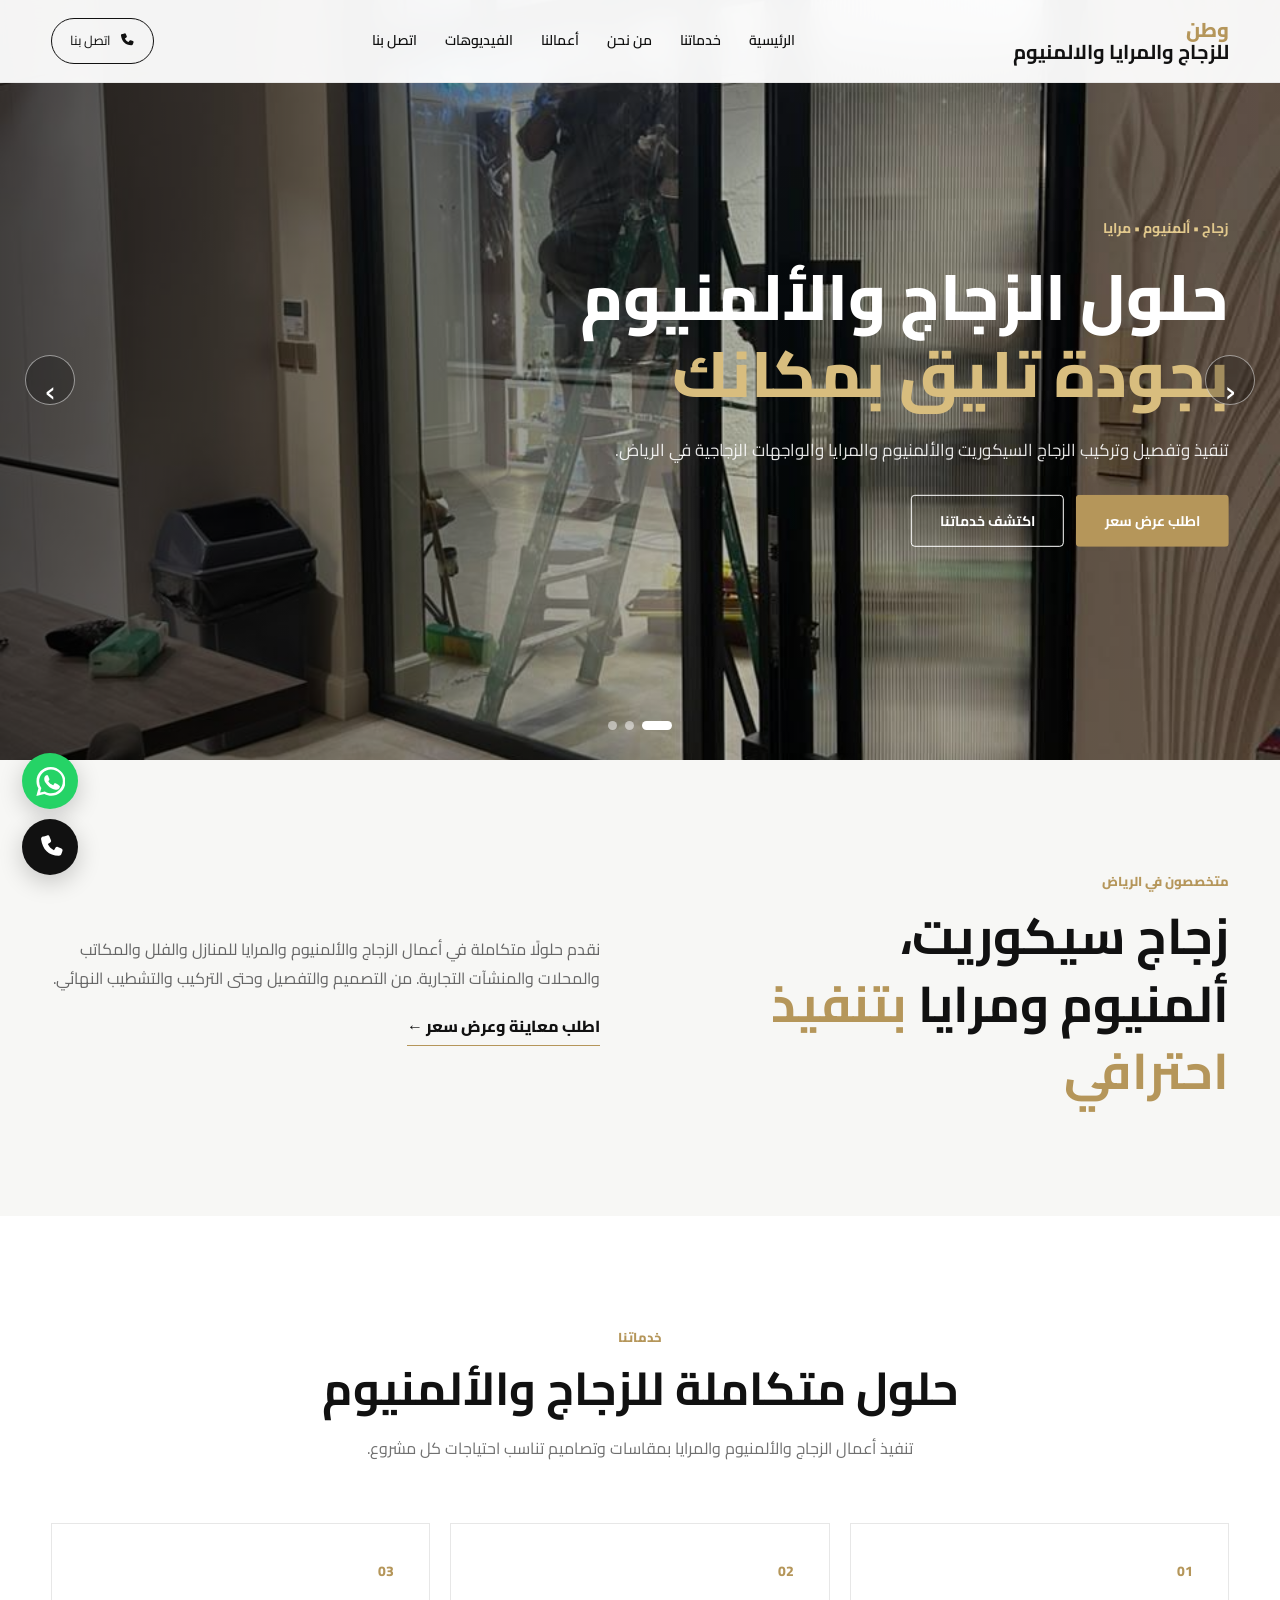
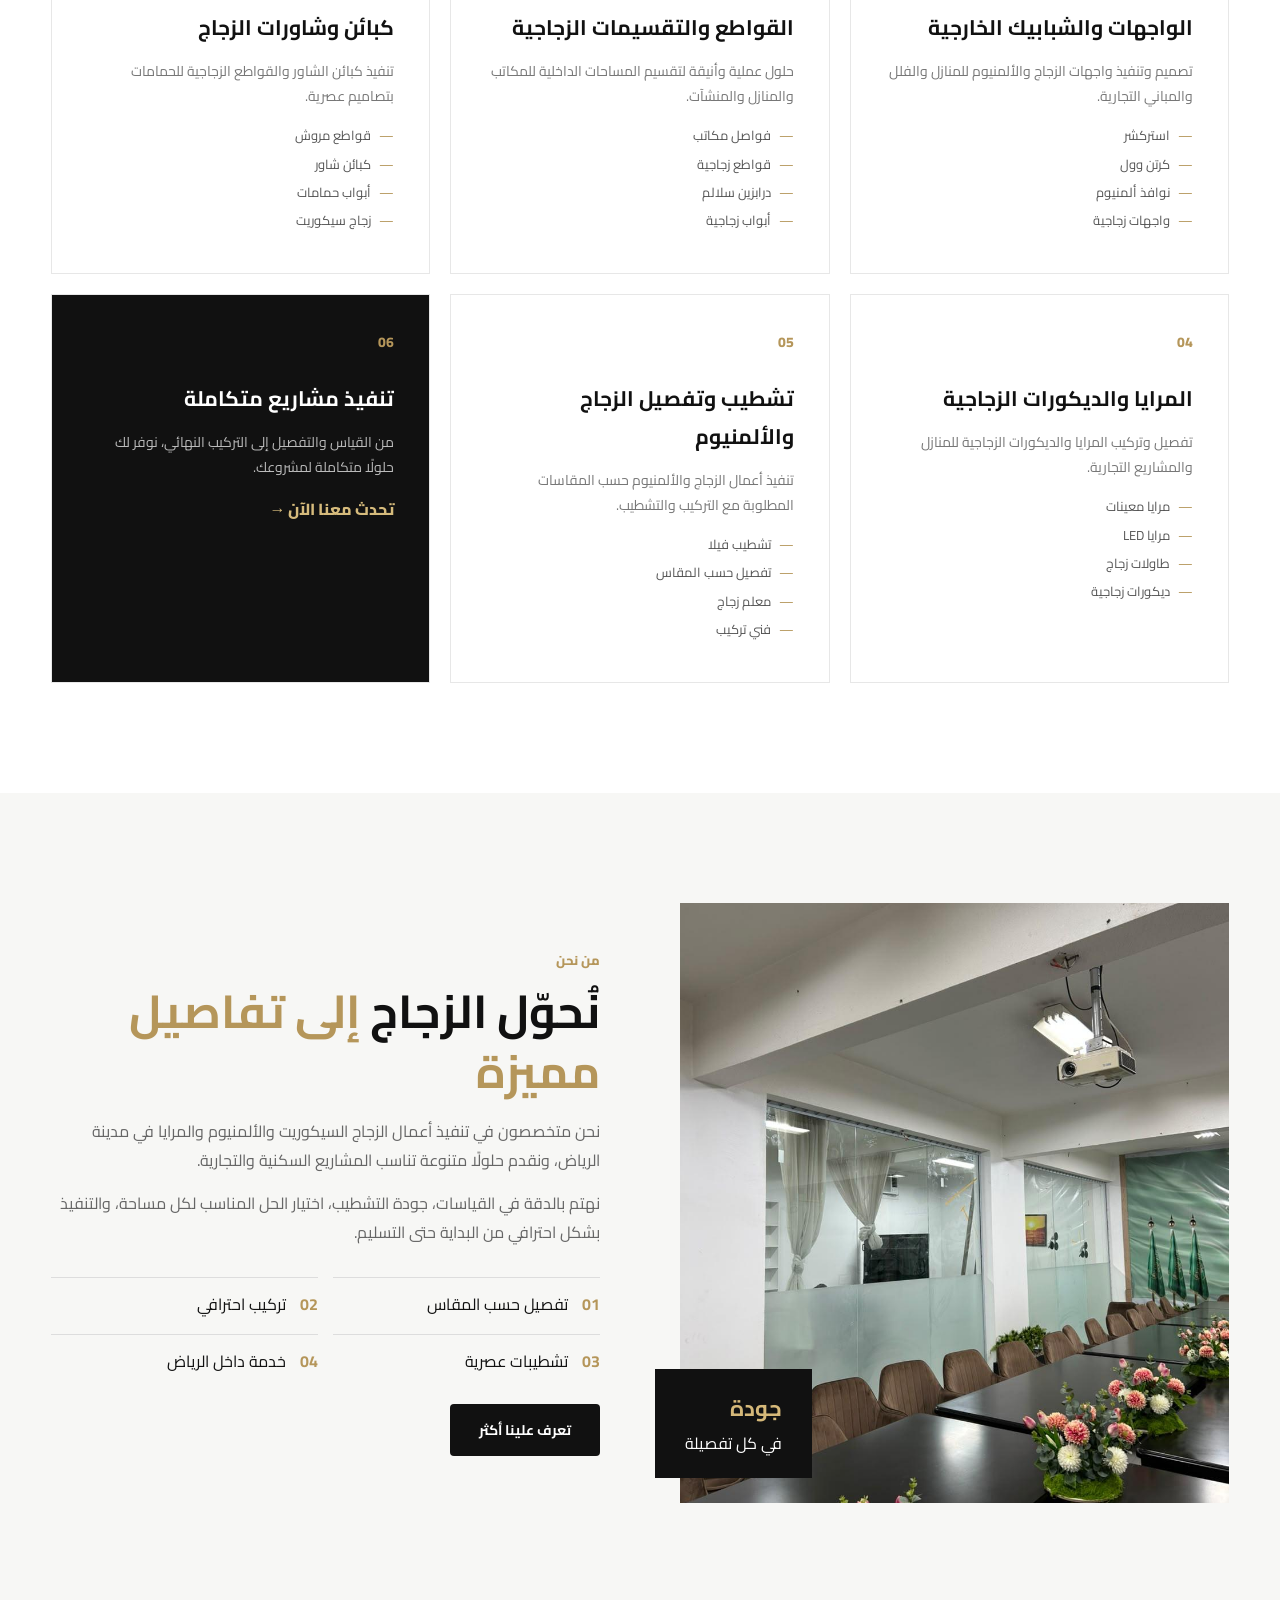
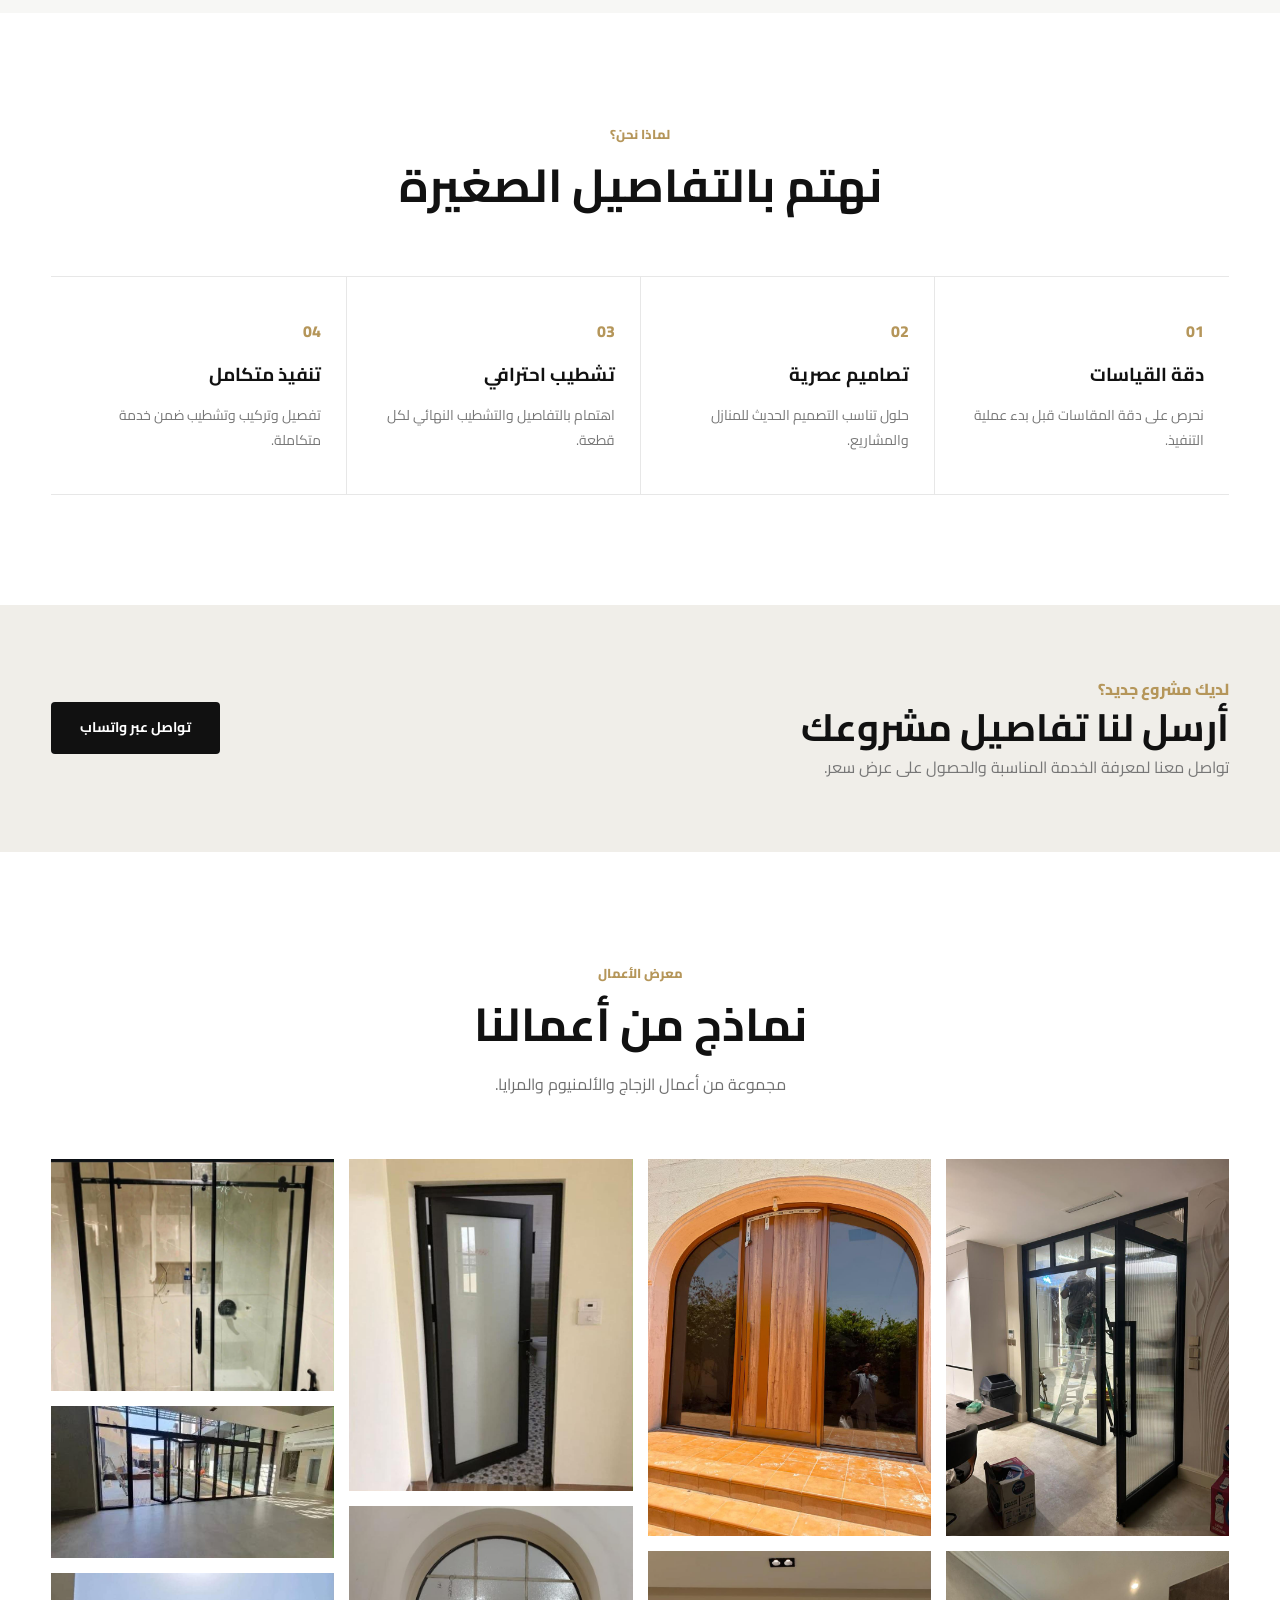
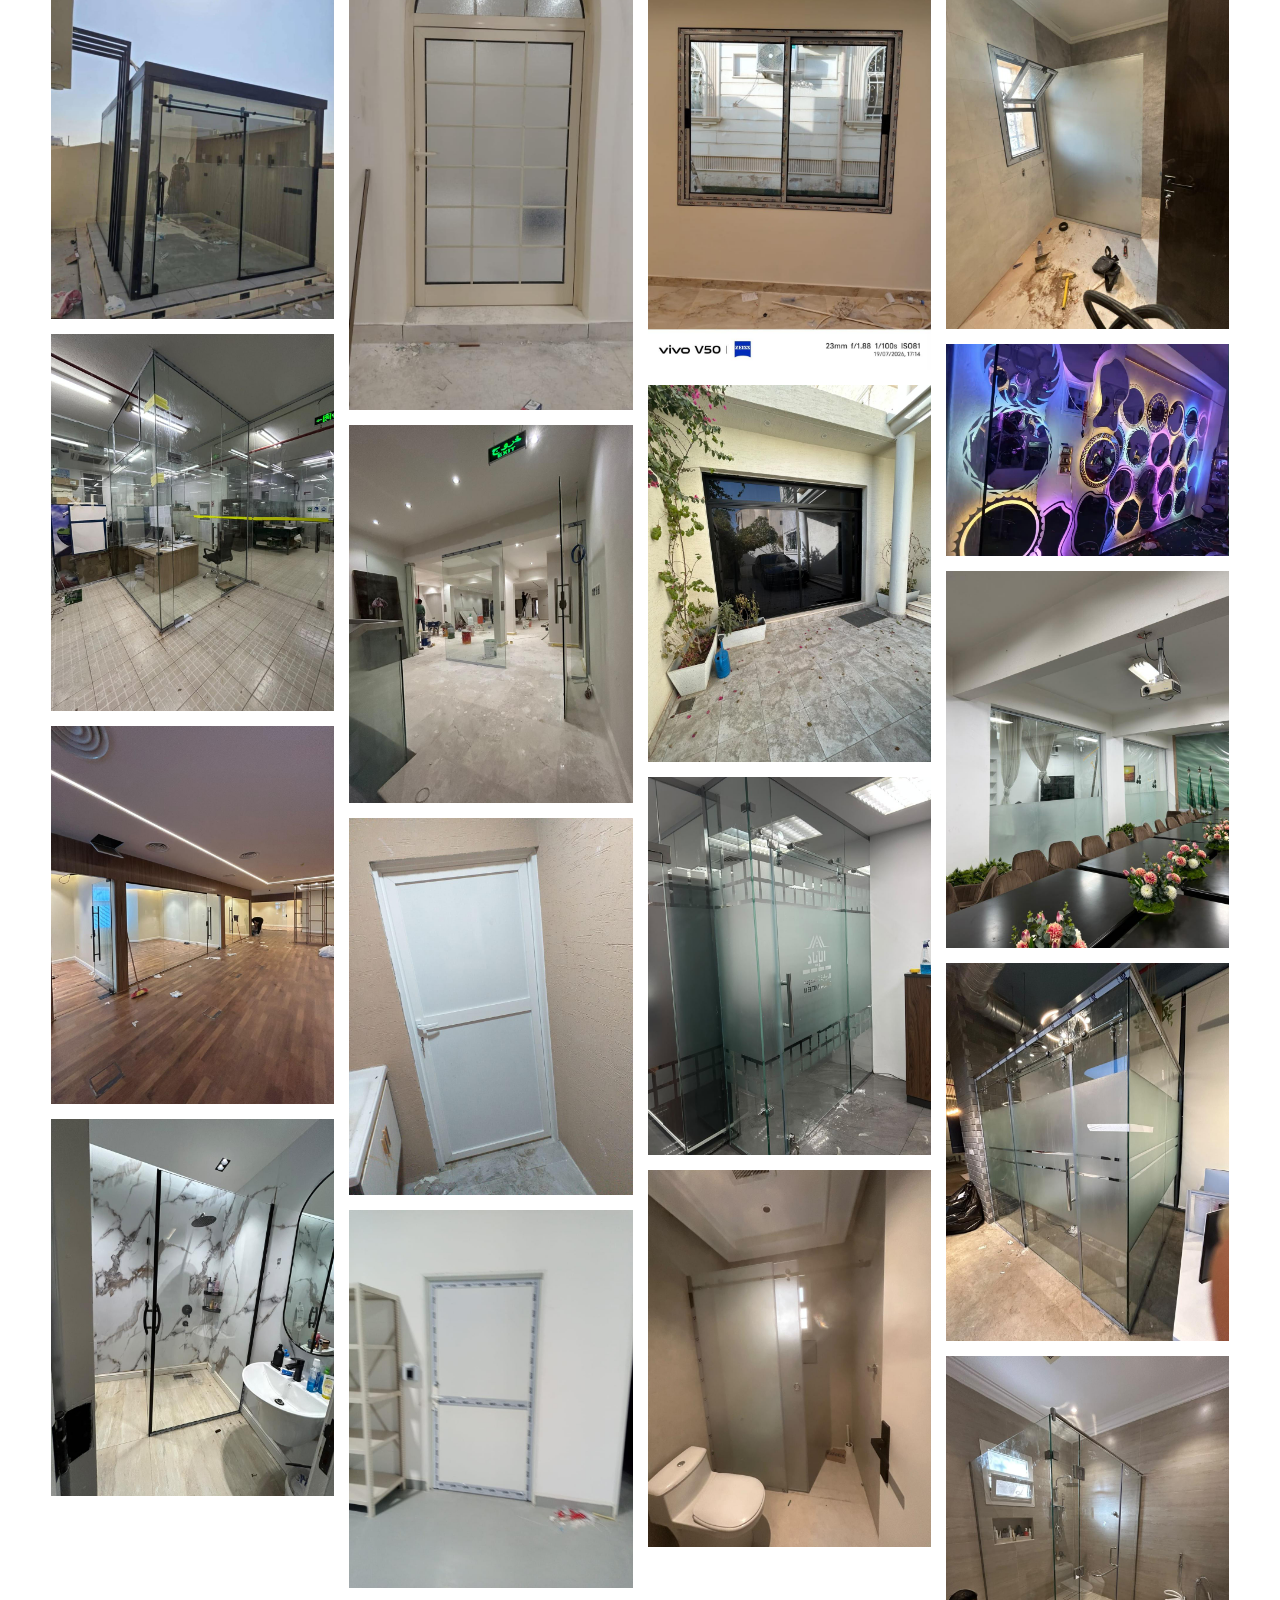
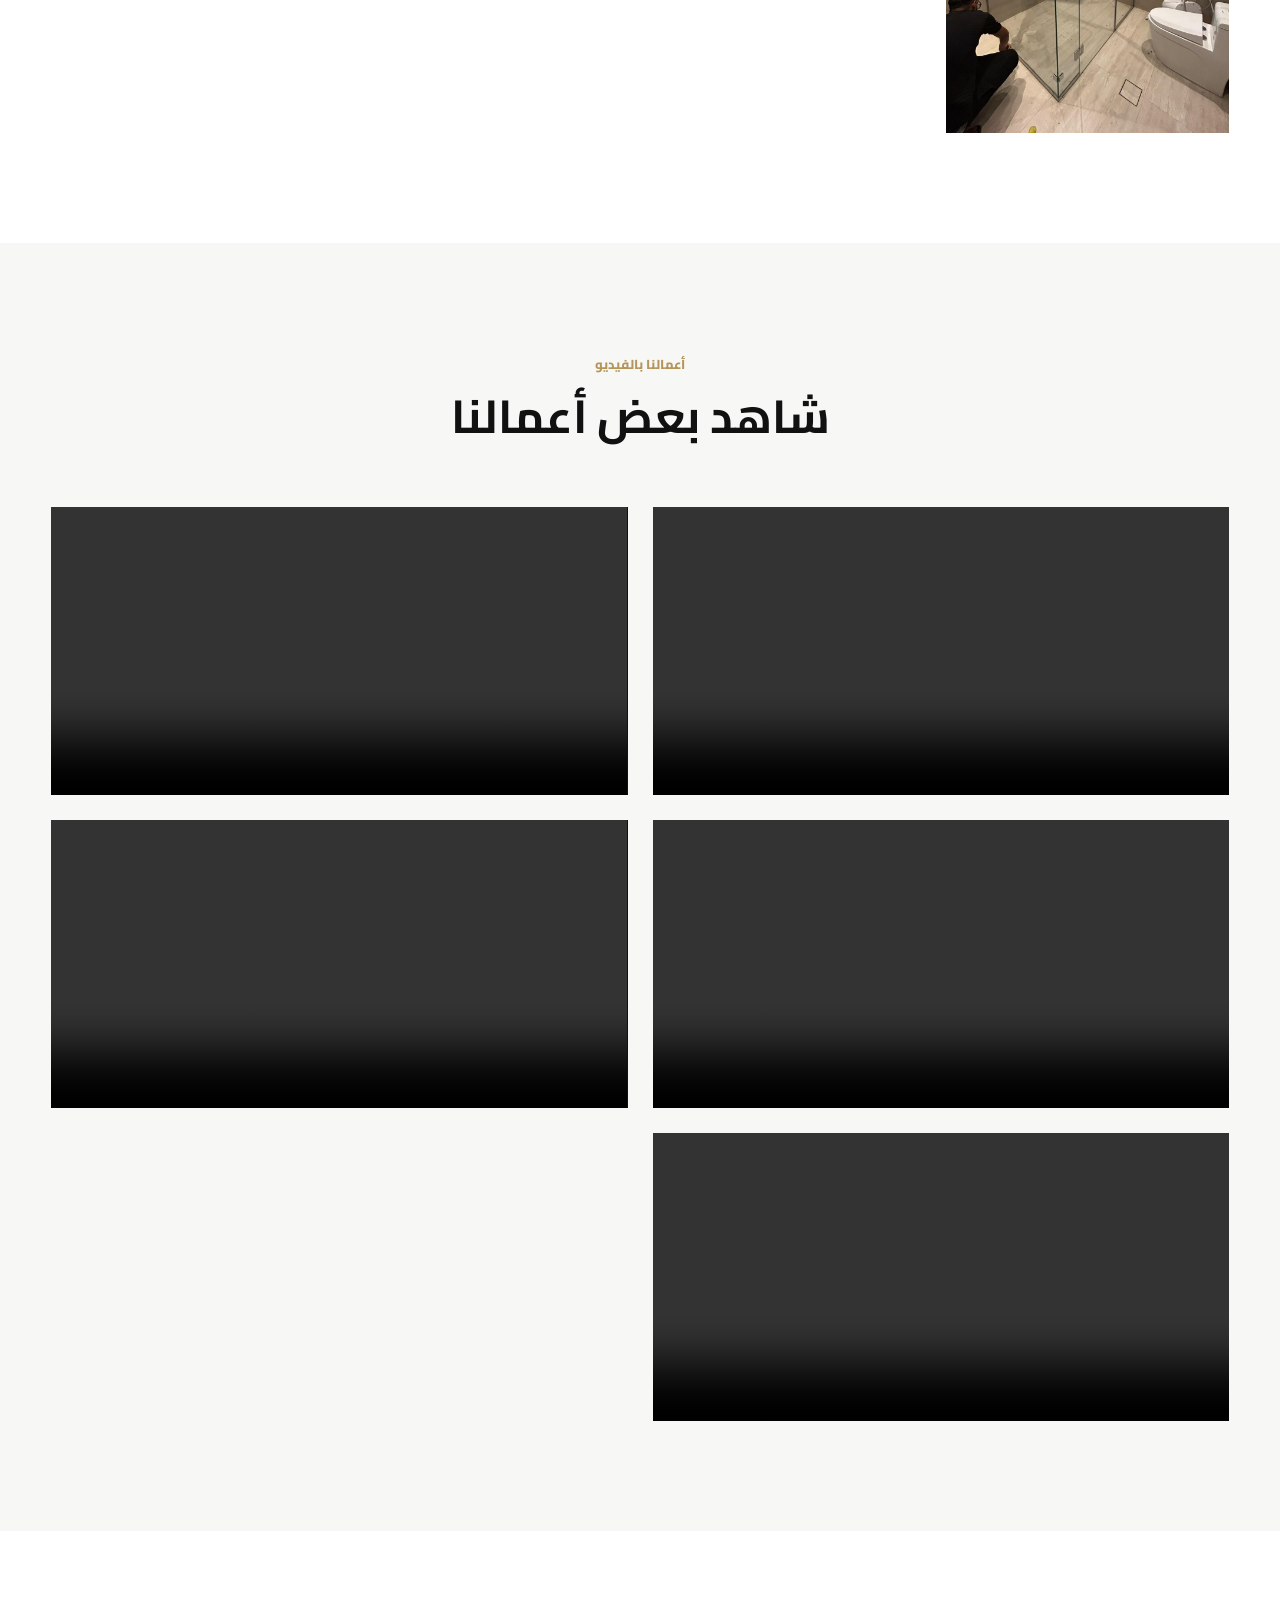
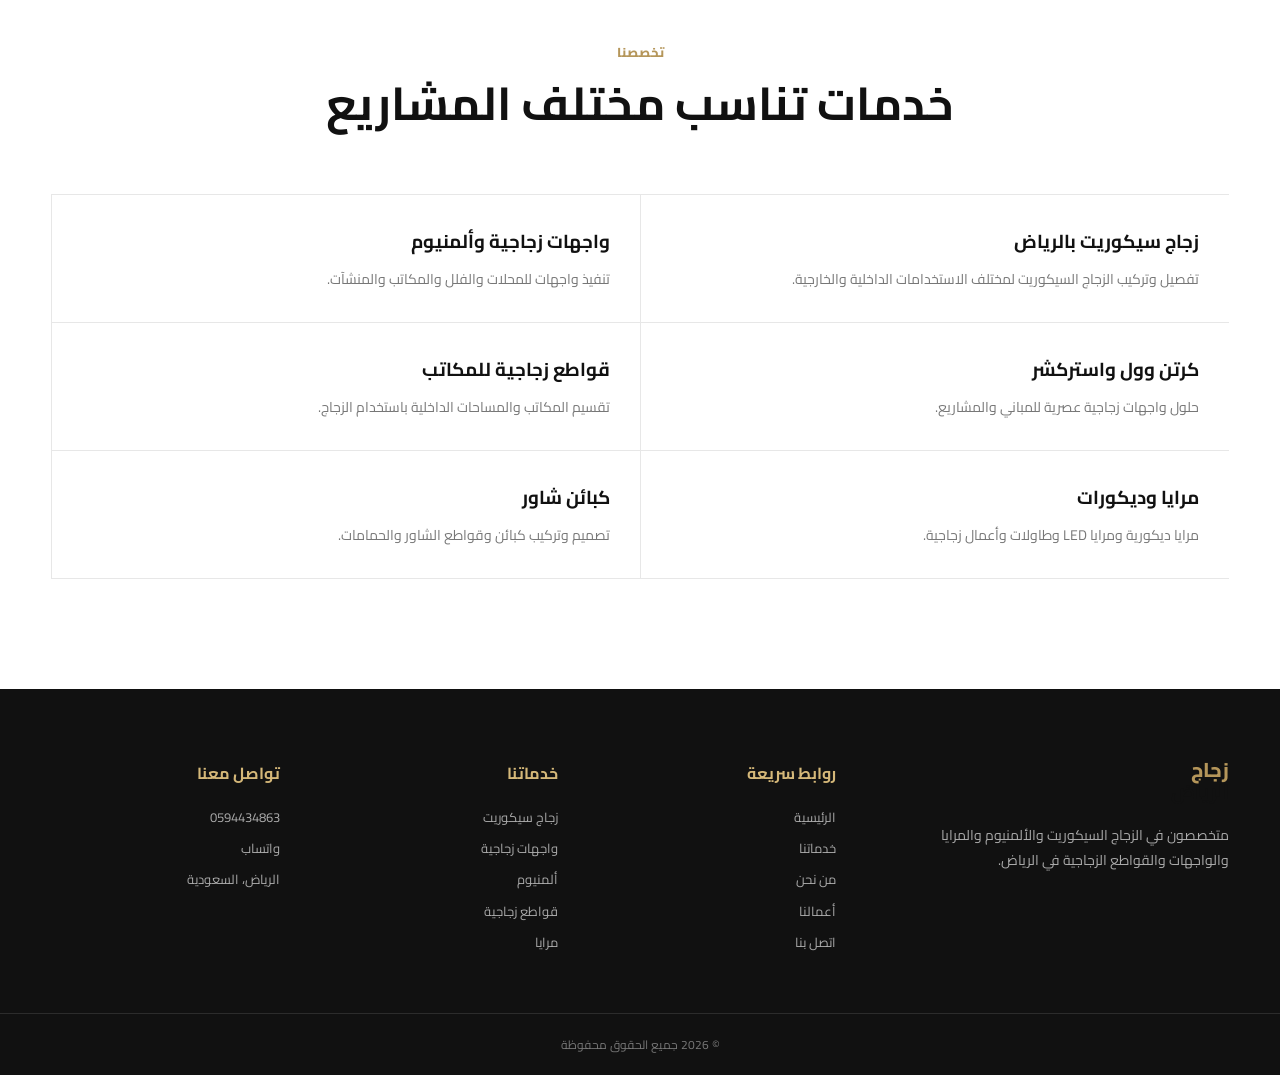
<file: index.html>
<!DOCTYPE html>
<html lang="ar" dir="rtl">

<head>

    <meta charset="UTF-8">

    <meta name="viewport" content="width=device-width, initial-scale=1.0">

    <title>وطن - للزجاج والمرايا والالمنيوم</title>

    <meta name="description"
        content="متخصصون في الزجاج السيكوريت والألمنيوم والمرايا بالرياض. واجهات زجاجية، كرتن وول، نوافذ ألمنيوم، قواطع زجاجية، كبائن شاور، مرايا LED وتشطيبات الفلل.">

    <meta name="keywords"
        content="زجاج سيكوريت الرياض, زجاج الرياض, تركيب زجاج الرياض, ألمنيوم الرياض, واجهات زجاجية, كرتن وول, استركشر, نوافذ ألمنيوم, قواطع زجاجية, فواصل مكاتب, درابزين زجاج, كبائن شاور, مرايا الرياض, مرايا LED, تفصيل زجاج, فني تركيب زجاج">

    <meta name="author" content="زجاج سيكوريت وألمنيوم ومرايا بالرياض">

    <link rel="stylesheet" href="style.css">

</head>

<body>


<!-- =====================================================
     HEADER
===================================================== -->

<header class="header" id="header">

    <div class="container nav-container">

        <a href="index.html" class="logo">

            <span>وطن</span>

            <strong>للزجاج والمرايا والالمنيوم</strong>

        </a>


        <nav class="navbar" id="navbar">

            <a href="index.html">
                الرئيسية
            </a>

            <a href="#services">
                خدماتنا
            </a>

            <a href="about.html">
                من نحن
            </a>

            <a href="#projects">
                أعمالنا
            </a>

            <a href="#videos">
                الفيديوهات
            </a>

            <a href="contact.html">
                اتصل بنا
            </a>

        </nav>


        <a href="tel:0594434863" class="nav-call">

            <span class="phone-icon small-phone">

                <svg viewBox="0 0 24 24">
                    <path d="M6.6 2.9 9.2 2c.8-.3 1.7.1 2 1l1.2 3c.3.7 0 1.5-.6 1.9l-2 1.2c1.1 2.3 2.8 4.1 5.1 5.1l1.2-2c.4-.6 1.2-.9 1.9-.6l3 1.2c.8.3 1.2 1.2.9 2l-.9 2.6c-.3.9-1.2 1.5-2.2 1.4C10.5 18.6 5.4 13.5 4.2 5.1c-.1-1 .5-1.9 1.4-2.2Z"/>
                </svg>

            </span>

            اتصل بنا

        </a>


        <button class="menu-toggle" id="menuToggle">

            <span></span>
            <span></span>
            <span></span>

        </button>

    </div>

</header>



<!-- =====================================================
     HERO
===================================================== -->

<section class="hero" id="home">

    <div class="hero-slider">


        <!-- SLIDE 1 -->

        <div class="hero-slide active">

            <img
                src="1.jpeg"
                alt="زجاج سيكوريت بالرياض">

            <div class="hero-overlay"></div>

            <div class="hero-content container">

                <span class="hero-tag">
                    زجاج • ألمنيوم • مرايا
                </span>

                <h1>

                    حلول الزجاج والألمنيوم

                    <br>

                    <span>
                        بجودة تليق بمكانك
                    </span>

                </h1>

                <p>

                    تنفيذ وتفصيل وتركيب الزجاج السيكوريت
                    والألمنيوم والمرايا والواجهات الزجاجية
                    في الرياض.

                </p>


                <div class="hero-buttons">

                    <a
                        href="https://wa.me/966594434863?text=السلام عليكم، أريد الاستفسار عن خدمات الزجاج والألمنيوم والمرايا"
                        class="btn btn-primary"
                        target="_blank">

                        اطلب عرض سعر

                    </a>


                    <a
                        href="#services"
                        class="btn btn-light">

                        اكتشف خدماتنا

                    </a>

                </div>

            </div>

        </div>



        <!-- SLIDE 2 -->

        <div class="hero-slide">

            <img
                src="2.jpeg"
                alt="واجهات زجاجية وألمنيوم بالرياض">

            <div class="hero-overlay"></div>

            <div class="hero-content container">

                <span class="hero-tag">
                    واجهات زجاجية
                </span>

                <h2>

                    واجهات عصرية

                    <br>

                    <span>
                        بتنفيذ احترافي
                    </span>

                </h2>

                <p>

                    استركشر، كرتن وول، نوافذ ألمنيوم
                    وواجهات زجاجية للمنازل والمنشآت التجارية.

                </p>


                <a
                    href="contact.html"
                    class="btn btn-primary">

                    تواصل معنا

                </a>

            </div>

        </div>



        <!-- SLIDE 3 -->

        <div class="hero-slide">

            <img
                src="3.jpeg"
                alt="قواطع زجاجية ومرايا بالرياض">

            <div class="hero-overlay"></div>

            <div class="hero-content container">

                <span class="hero-tag">
                    تفصيل وتركيب
                </span>

                <h2>

                    تفاصيل تصنع

                    <br>

                    <span>
                        فرقًا واضحًا
                    </span>

                </h2>

                <p>

                    قواطع زجاجية، كبائن شاور، مرايا،
                    درابزين وأعمال زجاج وألمنيوم حسب المقاس.

                </p>


                <a
                    href="tel:0594434863"
                    class="btn btn-primary">

                    اتصل الآن

                </a>

            </div>

        </div>

    </div>



    <button
        class="slider-btn prev"
        id="prevSlide"
        aria-label="السابق">

        ‹

    </button>


    <button
        class="slider-btn next"
        id="nextSlide"
        aria-label="التالي">

        ›

    </button>


    <div class="slider-dots" id="sliderDots">

        <span class="dot active"></span>
        <span class="dot"></span>
        <span class="dot"></span>

    </div>

</section>



<!-- =====================================================
     INTRO
===================================================== -->

<section class="intro-section">

    <div class="container intro-grid">

        <div>

            <span class="section-label">
                متخصصون في الرياض
            </span>

            <h2>

                زجاج سيكوريت،

                <br>

                ألمنيوم ومرايا

                <span>
                    بتنفيذ احترافي
                </span>

            </h2>

        </div>


        <div>

            <p>

                نقدم حلولًا متكاملة في أعمال الزجاج
                والألمنيوم والمرايا للمنازل والفلل
                والمكاتب والمحلات والمنشآت التجارية.

                من التصميم والتفصيل وحتى التركيب
                والتشطيب النهائي.

            </p>


            <a
                href="contact.html"
                class="text-link">

                اطلب معاينة وعرض سعر ←

            </a>

        </div>

    </div>

</section>



<!-- =====================================================
     SERVICES
===================================================== -->

<section class="services-section" id="services">

    <div class="container">

        <div class="section-heading">

            <span class="section-label">
                خدماتنا
            </span>

            <h2>
                حلول متكاملة للزجاج والألمنيوم
            </h2>

            <p>
                تنفيذ أعمال الزجاج والألمنيوم والمرايا
                بمقاسات وتصاميم تناسب احتياجات كل مشروع.
            </p>

        </div>


        <div class="services-grid">


            <!-- 1 -->

            <article class="service-card">

                <div class="service-number">
                    01
                </div>

                <h3>
                    الواجهات والشبابيك الخارجية
                </h3>

                <p>
                    تصميم وتنفيذ واجهات الزجاج والألمنيوم
                    للمنازل والفلل والمباني التجارية.
                </p>

                <ul>

                    <li>استركشر</li>
                    <li>كرتن وول</li>
                    <li>نوافذ ألمنيوم</li>
                    <li>واجهات زجاجية</li>

                </ul>

            </article>



            <!-- 2 -->

            <article class="service-card">

                <div class="service-number">
                    02
                </div>

                <h3>
                    القواطع والتقسيمات الزجاجية
                </h3>

                <p>
                    حلول عملية وأنيقة لتقسيم المساحات
                    الداخلية للمكاتب والمنازل والمنشآت.
                </p>

                <ul>

                    <li>فواصل مكاتب</li>
                    <li>قواطع زجاجية</li>
                    <li>درابزين سلالم</li>
                    <li>أبواب زجاجية</li>

                </ul>

            </article>



            <!-- 3 -->

            <article class="service-card">

                <div class="service-number">
                    03
                </div>

                <h3>
                    كبائن وشاورات الزجاج
                </h3>

                <p>
                    تنفيذ كبائن الشاور والقواطع الزجاجية
                    للحمامات بتصاميم عصرية.
                </p>

                <ul>

                    <li>قواطع مروش</li>
                    <li>كبائن شاور</li>
                    <li>أبواب حمامات</li>
                    <li>زجاج سيكوريت</li>

                </ul>

            </article>



            <!-- 4 -->

            <article class="service-card">

                <div class="service-number">
                    04
                </div>

                <h3>
                    المرايا والديكورات الزجاجية
                </h3>

                <p>
                    تفصيل وتركيب المرايا والديكورات
                    الزجاجية للمنازل والمشاريع التجارية.
                </p>

                <ul>

                    <li>مرايا معينات</li>
                    <li>مرايا LED</li>
                    <li>طاولات زجاج</li>
                    <li>ديكورات زجاجية</li>

                </ul>

            </article>



            <!-- 5 -->

            <article class="service-card">

                <div class="service-number">
                    05
                </div>

                <h3>
                    تشطيب وتفصيل الزجاج والألمنيوم
                </h3>

                <p>
                    تنفيذ أعمال الزجاج والألمنيوم حسب
                    المقاسات المطلوبة مع التركيب والتشطيب.
                </p>

                <ul>

                    <li>تشطيب فيلا</li>
                    <li>تفصيل حسب المقاس</li>
                    <li>معلم زجاج</li>
                    <li>فني تركيب</li>

                </ul>

            </article>



            <!-- 6 -->

            <article class="service-card service-highlight">

                <div class="service-number">
                    06
                </div>

                <h3>
                    تنفيذ مشاريع متكاملة
                </h3>

                <p>
                    من القياس والتفصيل إلى التركيب النهائي،
                    نوفر لك حلولًا متكاملة لمشروعك.
                </p>

                <a href="contact.html">
                    تحدث معنا الآن →
                </a>

            </article>


        </div>

    </div>

</section>



<!-- =====================================================
     ABOUT PREVIEW
===================================================== -->

<section class="about-section">

    <div class="container about-grid">


        <div class="about-image">

            <img
                src="4.jpeg"
                alt="أعمال الزجاج والألمنيوم بالرياض">

            <div class="experience-box">

                <strong>
                    جودة
                </strong>

                <span>
                    في كل تفصيلة
                </span>

            </div>

        </div>



        <div class="about-content">

            <span class="section-label">
                من نحن
            </span>

            <h2>

                نُحوّل الزجاج

                <span>
                    إلى تفاصيل مميزة
                </span>

            </h2>


            <p>

                نحن متخصصون في تنفيذ أعمال الزجاج
                السيكوريت والألمنيوم والمرايا في مدينة الرياض،
                ونقدم حلولًا متنوعة تناسب المشاريع السكنية
                والتجارية.

            </p>


            <p>

                نهتم بالدقة في القياسات، جودة التشطيب،
                اختيار الحل المناسب لكل مساحة، والتنفيذ
                بشكل احترافي من البداية حتى التسليم.

            </p>


            <div class="about-points">

                <div>

                    <strong>01</strong>

                    <span>
                        تفصيل حسب المقاس
                    </span>

                </div>


                <div>

                    <strong>02</strong>

                    <span>
                        تركيب احترافي
                    </span>

                </div>


                <div>

                    <strong>03</strong>

                    <span>
                        تشطيبات عصرية
                    </span>

                </div>


                <div>

                    <strong>04</strong>

                    <span>
                        خدمة داخل الرياض
                    </span>

                </div>

            </div>


            <br>


            <a
                href="about.html"
                class="btn btn-dark">

                تعرف علينا أكثر

            </a>

        </div>

    </div>

</section>



<!-- =====================================================
     WHY US
===================================================== -->

<section class="why-section">

    <div class="container">

        <div class="section-heading">

            <span class="section-label">
                لماذا نحن؟
            </span>

            <h2>
                نهتم بالتفاصيل الصغيرة
            </h2>

        </div>


        <div class="why-grid">


            <div class="why-card">

                <span>01</span>

                <h3>
                    دقة القياسات
                </h3>

                <p>
                    نحرص على دقة المقاسات قبل بدء عملية التنفيذ.
                </p>

            </div>


            <div class="why-card">

                <span>02</span>

                <h3>
                    تصاميم عصرية
                </h3>

                <p>
                    حلول تناسب التصميم الحديث للمنازل والمشاريع.
                </p>

            </div>


            <div class="why-card">

                <span>03</span>

                <h3>
                    تشطيب احترافي
                </h3>

                <p>
                    اهتمام بالتفاصيل والتشطيب النهائي لكل قطعة.
                </p>

            </div>


            <div class="why-card">

                <span>04</span>

                <h3>
                    تنفيذ متكامل
                </h3>

                <p>
                    تفصيل وتركيب وتشطيب ضمن خدمة متكاملة.
                </p>

            </div>


        </div>

    </div>

</section>



<!-- =====================================================
     CTA
===================================================== -->

<section class="cta-section">

    <div class="container cta-content">

        <div>

            <span>
                لديك مشروع جديد؟
            </span>

            <h2>
                أرسل لنا تفاصيل مشروعك
            </h2>

            <p>
                تواصل معنا لمعرفة الخدمة المناسبة
                والحصول على عرض سعر.
            </p>

        </div>


        <a
            href="https://wa.me/966594434863?text=السلام عليكم، لدي مشروع وأرغب في معرفة الأسعار"
            target="_blank"
            class="btn btn-dark">

            تواصل عبر واتساب

        </a>

    </div>

</section>



<!-- =====================================================
     PROJECTS
===================================================== -->

<section class="projects-section" id="projects">

    <div class="container">

        <div class="section-heading">

            <span class="section-label">
                معرض الأعمال
            </span>

            <h2>
                نماذج من أعمالنا
            </h2>

            <p>
                مجموعة من أعمال الزجاج والألمنيوم والمرايا.
            </p>

        </div>


        <div class="gallery">


            <div class="gallery-item">
                <img src="1.jpeg" alt="عمل زجاج 1" loading="lazy">
            </div>

            <div class="gallery-item">
                <img src="2.jpeg" alt="عمل زجاج 2" loading="lazy">
            </div>

            <div class="gallery-item">
                <img src="3.jpeg" alt="عمل زجاج 3" loading="lazy">
            </div>

            <div class="gallery-item">
                <img src="4.jpeg" alt="عمل زجاج 4" loading="lazy">
            </div>

            <div class="gallery-item">
                <img src="5.jpeg" alt="عمل زجاج 5" loading="lazy">
            </div>

            <div class="gallery-item">
                <img src="6.jpeg" alt="عمل زجاج 6" loading="lazy">
            </div>

            <div class="gallery-item">
                <img src="7.jpeg" alt="عمل زجاج 7" loading="lazy">
            </div>

            <div class="gallery-item">
                <img src="8.jpeg" alt="عمل زجاج 8" loading="lazy">
            </div>

            <div class="gallery-item">
                <img src="9.jpeg" alt="عمل زجاج 9" loading="lazy">
            </div>

            <div class="gallery-item">
                <img src="10.jpeg" alt="عمل زجاج 10" loading="lazy">
            </div>

            <div class="gallery-item">
                <img src="11.jpeg" alt="عمل زجاج 11" loading="lazy">
            </div>

            <div class="gallery-item">
                <img src="12.jpeg" alt="عمل زجاج 12" loading="lazy">
            </div>

            <div class="gallery-item">
                <img src="13.jpeg" alt="عمل زجاج 13" loading="lazy">
            </div>

            <div class="gallery-item">
                <img src="14.jpeg" alt="عمل زجاج 14" loading="lazy">
            </div>

            <div class="gallery-item">
                <img src="15.jpeg" alt="عمل زجاج 15" loading="lazy">
            </div>

            <div class="gallery-item">
                <img src="16.jpeg" alt="عمل زجاج 16" loading="lazy">
            </div>

            <div class="gallery-item">
                <img src="17.jpeg" alt="عمل زجاج 17" loading="lazy">
            </div>

            <div class="gallery-item">
                <img src="18.jpeg" alt="عمل زجاج 18" loading="lazy">
            </div>

            <div class="gallery-item">
                <img src="19.jpeg" alt="عمل زجاج 19" loading="lazy">
            </div>

            <div class="gallery-item">
                <img src="20.jpeg" alt="عمل زجاج 20" loading="lazy">
            </div>

            <div class="gallery-item">
                <img src="21.jpeg" alt="عمل زجاج 21" loading="lazy">
            </div>

            <div class="gallery-item">
                <img src="22.jpeg" alt="عمل زجاج 22" loading="lazy">
            </div>


        </div>

    </div>

</section>



<!-- =====================================================
     VIDEOS
===================================================== -->

<section class="videos-section" id="videos">

    <div class="container">

        <div class="section-heading">

            <span class="section-label">
                أعمالنا بالفيديو
            </span>

            <h2>
                شاهد بعض أعمالنا
            </h2>

        </div>


        <div class="videos-grid">


            <div class="video-card">

                <video controls preload="metadata">

                    <source
                        src="5.mp4"
                        type="video/mp4">

                </video>

            </div>


            <div class="video-card">

                <video controls preload="metadata">

                    <source
                        src="2.mp4"
                        type="video/mp4">

                </video>

            </div>


            <div class="video-card">

                <video controls preload="metadata">

                    <source
                        src="3.mp4"
                        type="video/mp4">

                </video>

            </div>


            <div class="video-card">

                <video controls preload="metadata">

                    <source
                        src="4.mp4"
                        type="video/mp4">

                </video>

            </div>

                        <div class="video-card">

                <video controls preload="metadata">

                    <source
                        src="1.mp4"
                        type="video/mp4">

                </video>

            </div>


        </div>

    </div>

</section>



<!-- =====================================================
     DETAILS
===================================================== -->

<section class="details-section">

    <div class="container">

        <div class="section-heading">

            <span class="section-label">
                تخصصنا
            </span>

            <h2>
                خدمات تناسب مختلف المشاريع
            </h2>

        </div>


        <div class="details-list">


            <div>

                <h3>
                    زجاج سيكوريت بالرياض
                </h3>

                <p>
                    تفصيل وتركيب الزجاج السيكوريت
                    لمختلف الاستخدامات الداخلية والخارجية.
                </p>

            </div>


            <div>

                <h3>
                    واجهات زجاجية وألمنيوم
                </h3>

                <p>
                    تنفيذ واجهات للمحلات والفلل
                    والمكاتب والمنشآت.
                </p>

            </div>


            <div>

                <h3>
                    كرتن وول واستركشر
                </h3>

                <p>
                    حلول واجهات زجاجية عصرية
                    للمباني والمشاريع.
                </p>

            </div>


            <div>

                <h3>
                    قواطع زجاجية للمكاتب
                </h3>

                <p>
                    تقسيم المكاتب والمساحات الداخلية
                    باستخدام الزجاج.
                </p>

            </div>


            <div>

                <h3>
                    مرايا وديكورات
                </h3>

                <p>
                    مرايا ديكورية ومرايا LED
                    وطاولات وأعمال زجاجية.
                </p>

            </div>


            <div>

                <h3>
                    كبائن شاور
                </h3>

                <p>
                    تصميم وتركيب كبائن وقواطع
                    الشاور والحمامات.
                </p>

            </div>


        </div>

    </div>

</section>



<!-- =====================================================
     FOOTER
===================================================== -->

<footer class="footer">

    <div class="container footer-grid">


        <div>

            <a
                href="index.html"
                class="logo footer-logo">

                <span>
                    زجاج
                </span>

                <strong>
                    الرياض
                </strong>

            </a>


            <p>
                متخصصون في الزجاج السيكوريت
                والألمنيوم والمرايا والواجهات
                والقواطع الزجاجية في الرياض.
            </p>

        </div>



        <div>

            <h4>
                روابط سريعة
            </h4>

            <a href="index.html">
                الرئيسية
            </a>

            <a href="#services">
                خدماتنا
            </a>

            <a href="about.html">
                من نحن
            </a>

            <a href="#projects">
                أعمالنا
            </a>

            <a href="contact.html">
                اتصل بنا
            </a>

        </div>



        <div>

            <h4>
                خدماتنا
            </h4>

            <span>
                زجاج سيكوريت
            </span>

            <span>
                واجهات زجاجية
            </span>

            <span>
                ألمنيوم
            </span>

            <span>
                قواطع زجاجية
            </span>

            <span>
                مرايا
            </span>

        </div>



        <div>

            <h4>
                تواصل معنا
            </h4>

            <a href="tel:0594434863">
                0594434863
            </a>

            <a
                href="https://wa.me/966594434863"
                target="_blank">

                واتساب

            </a>

            <span>
                الرياض، السعودية
            </span>

        </div>


    </div>


    <div class="copyright">

        © 2026 جميع الحقوق محفوظة

    </div>

</footer>



<!-- =====================================================
     FLOATING BUTTONS
===================================================== -->

<div class="floating-buttons">


    <!-- WHATSAPP -->

    <a
        href="https://wa.me/966594434863?text=السلام عليكم، أريد الاستفسار عن خدماتكم"
        class="float-btn whatsapp"
        target="_blank"
        aria-label="واتساب">

        <svg
            viewBox="0 0 24 24"
            class="floating-icon">

            <path
                d="M20.5 3.5A11.8 11.8 0 0 0 12.1 0C5.6 0 .4 5.2.4 11.7c0 2.1.5 4.1 1.6 5.9L.3 24l6.6-1.7c1.8 1 3.8 1.5 5.8 1.5h.1c6.4 0 11.6-5.2 11.6-11.7 0-3.1-1.4-6.3-3.9-8.6ZM12.8 21.8c-1.8 0-3.6-.5-5.1-1.4l-.4-.2-3.9 1 1-3.8-.3-.4a9.7 9.7 0 0 1-1.5-5.2c0-5.4 4.4-9.8 9.8-9.8 2.6 0 5.1 1 7 2.9a9.7 9.7 0 0 1 2.8 6.9c0 5.5-4.4 10-9.8 10Zm5.4-7.4c-.3-.2-1.9-.9-2.2-1-.3-.1-.5-.2-.7.2-.2.3-.8 1-.9 1.2-.2.2-.3.3-.6.1-1.5-.7-2.5-1.3-3.5-2.9-.3-.5.3-.5.8-1.7.1-.2 0-.4-.1-.6-.1-.2-.7-1.7-.9-2.3-.2-.6-.5-.5-.7-.5h-.6c-.2 0-.6.1-.9.4-.3.3-1.1 1.1-1.1 2.7s1.1 3.1 1.3 3.3c.2.2 2.2 3.4 5.4 4.7 2 .8 2.8.9 3.8.8.6-.1 1.9-.8 2.2-1.5.3-.7.3-1.3.2-1.5-.1-.1-.3-.2-.6-.4Z" />

        </svg>

    </a>



    <!-- PHONE -->

    <a
        href="tel:0594434863"
        class="float-btn phone"
        aria-label="اتصال">

        <svg
            viewBox="0 0 24 24"
            class="floating-icon">

            <path
                d="M6.6 2.9 9.2 2c.8-.3 1.7.1 2 1l1.2 3c.3.7 0 1.5-.6 1.9l-2 1.2c1.1 2.3 2.8 4.1 5.1 5.1l1.2-2c.4-.6 1.2-.9 1.9-.6l3 1.2c.8.3 1.2 1.2.9 2l-.9 2.6c-.3.9-1.2 1.5-2.2 1.4C10.5 18.6 5.4 13.5 4.2 5.1c-.1-1 .5-1.9 1.4-2.2Z" />

        </svg>

    </a>

</div>



<script src="script.js"></script>

</body>

</html>
</file>
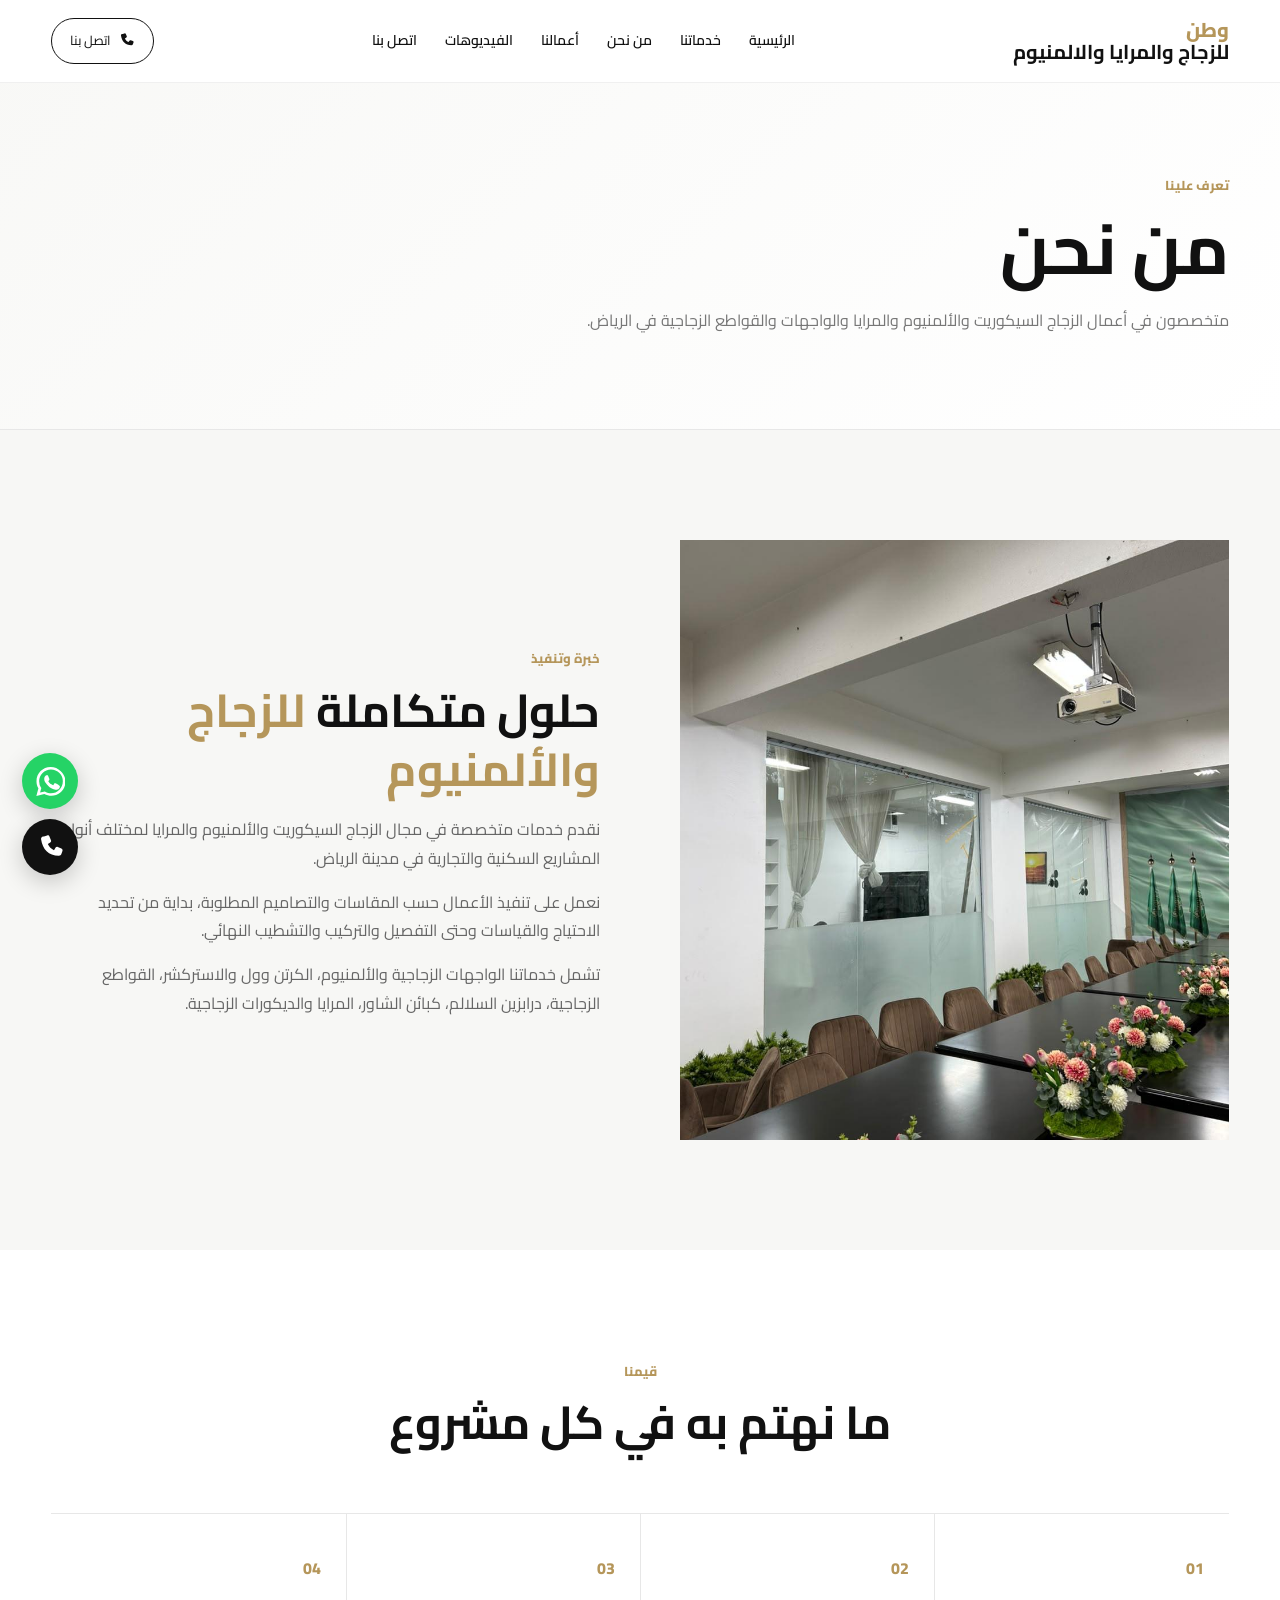
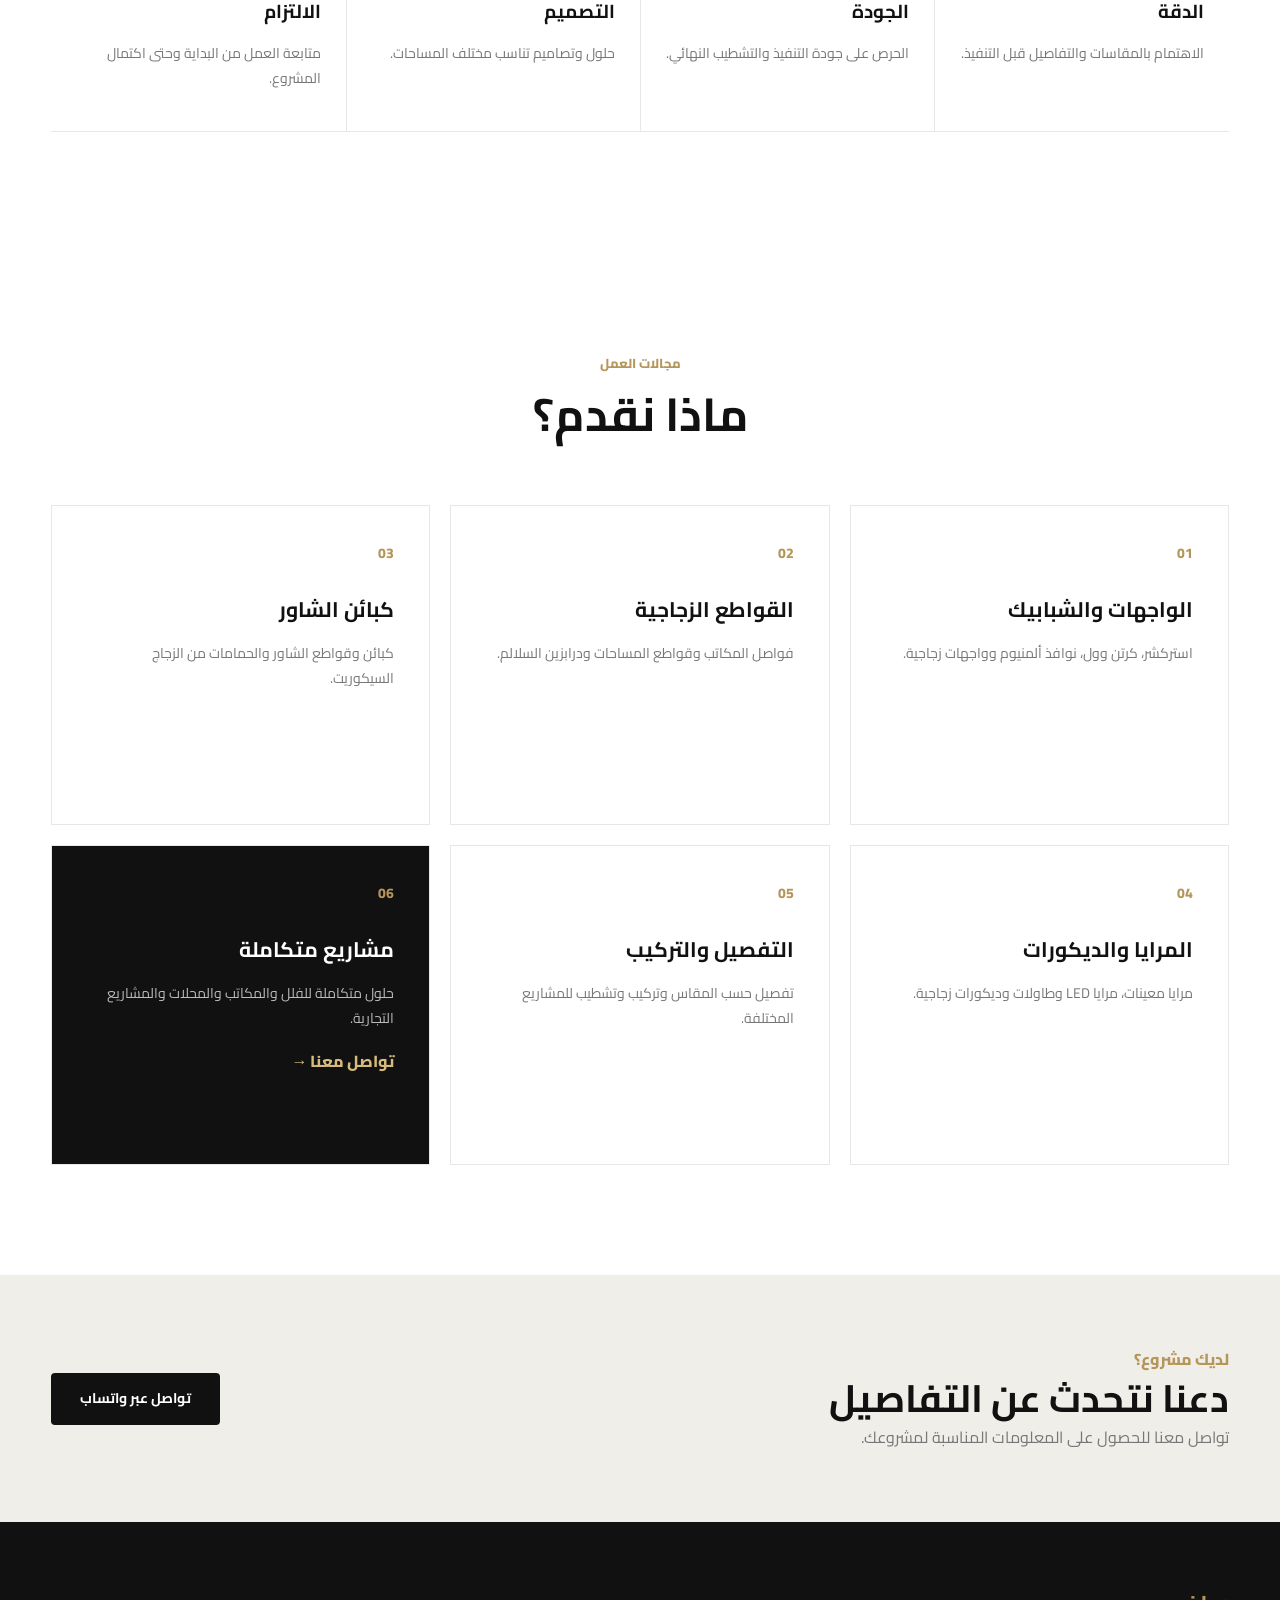
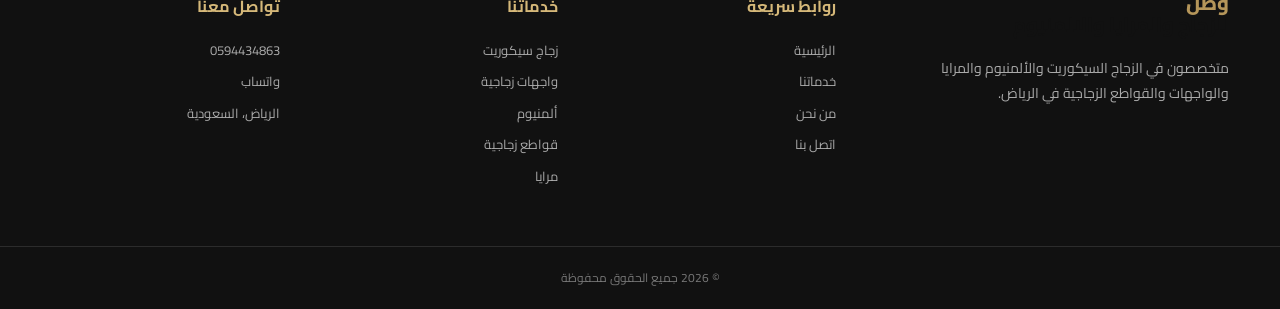
<file: about.html>
<!DOCTYPE html>
<html lang="ar" dir="rtl">

<head>

    <meta charset="UTF-8">

    <meta name="viewport" content="width=device-width, initial-scale=1.0">

    <title>من نحن | وطن - للزجاج والمرايا والالمنيوم</title>

    <meta name="description"
        content="تعرف على خدماتنا في مجال الزجاج السيكوريت والألمنيوم والمرايا والواجهات والقواطع الزجاجية في الرياض.">

    <link rel="stylesheet" href="style.css">

</head>

<body>


<!-- HEADER -->

<header class="header">

    <div class="container nav-container">

        <a href="index.html" class="logo">

            <span>وطن</span>

            <strong>للزجاج والمرايا والالمنيوم</strong>

        </a>


        <nav class="navbar" id="navbar">

            <a href="index.html">
                الرئيسية
            </a>

            <a href="index.html#services">
                خدماتنا
            </a>

            <a href="about.html">
                من نحن
            </a>

            <a href="index.html#projects">
                أعمالنا
            </a>

            <a href="index.html#videos">
                الفيديوهات
            </a>

            <a href="contact.html">
                اتصل بنا
            </a>

        </nav>


        <a
            href="tel:0594434863"
            class="nav-call">

            <svg
                viewBox="0 0 24 24"
                class="small-phone">

                <path
                    d="M6.6 2.9 9.2 2c.8-.3 1.7.1 2 1l1.2 3c.3.7 0 1.5-.6 1.9l-2 1.2c1.1 2.3 2.8 4.1 5.1 5.1l1.2-2c.4-.6 1.2-.9 1.9-.6l3 1.2c.8.3 1.2 1.2.9 2l-.9 2.6c-.3.9-1.2 1.5-2.2 1.4C10.5 18.6 5.4 13.5 4.2 5.1c-.1-1 .5-1.9 1.4-2.2Z"/>

            </svg>

            اتصل بنا

        </a>


        <button class="menu-toggle" id="menuToggle">

            <span></span>
            <span></span>
            <span></span>

        </button>

    </div>

</header>



<!-- PAGE HERO -->

<section class="page-hero">

    <div class="container">

        <span class="section-label">
            تعرف علينا
        </span>

        <h1>
            من نحن
        </h1>

        <p>
            متخصصون في أعمال الزجاج السيكوريت والألمنيوم
            والمرايا والواجهات والقواطع الزجاجية في الرياض.
        </p>

    </div>

</section>



<!-- ABOUT -->

<section class="about-section">

    <div class="container about-grid">


        <div class="about-image">

            <img
                src="4.jpeg"
                alt="أعمال الزجاج والألمنيوم">

        </div>


        <div class="about-content">

            <span class="section-label">
                خبرة وتنفيذ
            </span>

            <h2>

                حلول متكاملة

                <span>
                    للزجاج والألمنيوم
                </span>

            </h2>


            <p>

                نقدم خدمات متخصصة في مجال الزجاج السيكوريت
                والألمنيوم والمرايا لمختلف أنواع المشاريع
                السكنية والتجارية في مدينة الرياض.

            </p>


            <p>

                نعمل على تنفيذ الأعمال حسب المقاسات
                والتصاميم المطلوبة، بداية من تحديد الاحتياج
                والقياسات وحتى التفصيل والتركيب والتشطيب النهائي.

            </p>


            <p>

                تشمل خدماتنا الواجهات الزجاجية والألمنيوم،
                الكرتن وول والاستركشر، القواطع الزجاجية،
                درابزين السلالم، كبائن الشاور، المرايا
                والديكورات الزجاجية.

            </p>

        </div>

    </div>

</section>



<!-- VALUES -->

<section class="why-section">

    <div class="container">

        <div class="section-heading">

            <span class="section-label">
                قيمنا
            </span>

            <h2>
                ما نهتم به في كل مشروع
            </h2>

        </div>


        <div class="why-grid">


            <div class="why-card">

                <span>01</span>

                <h3>
                    الدقة
                </h3>

                <p>
                    الاهتمام بالمقاسات والتفاصيل قبل التنفيذ.
                </p>

            </div>


            <div class="why-card">

                <span>02</span>

                <h3>
                    الجودة
                </h3>

                <p>
                    الحرص على جودة التنفيذ والتشطيب النهائي.
                </p>

            </div>


            <div class="why-card">

                <span>03</span>

                <h3>
                    التصميم
                </h3>

                <p>
                    حلول وتصاميم تناسب مختلف المساحات.
                </p>

            </div>


            <div class="why-card">

                <span>04</span>

                <h3>
                    الالتزام
                </h3>

                <p>
                    متابعة العمل من البداية وحتى اكتمال المشروع.
                </p>

            </div>


        </div>

    </div>

</section>



<!-- SERVICES -->

<section class="services-section">

    <div class="container">

        <div class="section-heading">

            <span class="section-label">
                مجالات العمل
            </span>

            <h2>
                ماذا نقدم؟
            </h2>

        </div>


        <div class="services-grid">


            <article class="service-card">

                <div class="service-number">
                    01
                </div>

                <h3>
                    الواجهات والشبابيك
                </h3>

                <p>
                    استركشر، كرتن وول، نوافذ ألمنيوم
                    وواجهات زجاجية.
                </p>

            </article>


            <article class="service-card">

                <div class="service-number">
                    02
                </div>

                <h3>
                    القواطع الزجاجية
                </h3>

                <p>
                    فواصل المكاتب وقواطع المساحات
                    ودرابزين السلالم.
                </p>

            </article>


            <article class="service-card">

                <div class="service-number">
                    03
                </div>

                <h3>
                    كبائن الشاور
                </h3>

                <p>
                    كبائن وقواطع الشاور والحمامات
                    من الزجاج السيكوريت.
                </p>

            </article>


            <article class="service-card">

                <div class="service-number">
                    04
                </div>

                <h3>
                    المرايا والديكورات
                </h3>

                <p>
                    مرايا معينات، مرايا LED وطاولات
                    وديكورات زجاجية.
                </p>

            </article>


            <article class="service-card">

                <div class="service-number">
                    05
                </div>

                <h3>
                    التفصيل والتركيب
                </h3>

                <p>
                    تفصيل حسب المقاس وتركيب وتشطيب
                    للمشاريع المختلفة.
                </p>

            </article>


            <article class="service-card service-highlight">

                <div class="service-number">
                    06
                </div>

                <h3>
                    مشاريع متكاملة
                </h3>

                <p>
                    حلول متكاملة للفلل والمكاتب والمحلات
                    والمشاريع التجارية.
                </p>

                <a href="contact.html">
                    تواصل معنا →
                </a>

            </article>


        </div>

    </div>

</section>



<!-- CTA -->

<section class="cta-section">

    <div class="container cta-content">

        <div>

            <span>
                لديك مشروع؟
            </span>

            <h2>
                دعنا نتحدث عن التفاصيل
            </h2>

            <p>
                تواصل معنا للحصول على المعلومات المناسبة لمشروعك.
            </p>

        </div>


        <a
            href="https://wa.me/966594434863?text=السلام عليكم، أريد الاستفسار عن خدماتكم"
            target="_blank"
            class="btn btn-dark">

            تواصل عبر واتساب

        </a>

    </div>

</section>



<!-- FOOTER -->

<footer class="footer">

    <div class="container footer-grid">


        <div>

            <a
                href="index.html"
                class="logo footer-logo">

                <span>
                    وطن
                </span>

                <strong>
                    للزجاج والمرايا والالمنيوم
                </strong>

            </a>

            <p>
                متخصصون في الزجاج السيكوريت والألمنيوم
                والمرايا والواجهات والقواطع الزجاجية في الرياض.
            </p>

        </div>


        <div>

            <h4>
                روابط سريعة
            </h4>

            <a href="index.html">
                الرئيسية
            </a>

            <a href="index.html#services">
                خدماتنا
            </a>

            <a href="about.html">
                من نحن
            </a>

            <a href="contact.html">
                اتصل بنا
            </a>

        </div>


        <div>

            <h4>
                خدماتنا
            </h4>

            <span>
                زجاج سيكوريت
            </span>

            <span>
                واجهات زجاجية
            </span>

            <span>
                ألمنيوم
            </span>

            <span>
                قواطع زجاجية
            </span>

            <span>
                مرايا
            </span>

        </div>


        <div>

            <h4>
                تواصل معنا
            </h4>

            <a href="tel:0594434863">
                0594434863
            </a>

            <a
                href="https://wa.me/966594434863"
                target="_blank">

                واتساب

            </a>

            <span>
                الرياض، السعودية
            </span>

        </div>


    </div>


    <div class="copyright">
        © 2026 جميع الحقوق محفوظة
    </div>

</footer>



<!-- FLOATING BUTTONS -->

<div class="floating-buttons">

    <a
        href="https://wa.me/966594434863"
        target="_blank"
        class="float-btn whatsapp"
        aria-label="واتساب">

        <svg
            viewBox="0 0 24 24"
            class="floating-icon">

            <path
                d="M20.5 3.5A11.8 11.8 0 0 0 12.1 0C5.6 0 .4 5.2.4 11.7c0 2.1.5 4.1 1.6 5.9L.3 24l6.6-1.7c1.8 1 3.8 1.5 5.8 1.5h.1c6.4 0 11.6-5.2 11.6-11.7 0-3.1-1.4-6.3-3.9-8.6ZM12.8 21.8c-1.8 0-3.6-.5-5.1-1.4l-.4-.2-3.9 1 1-3.8-.3-.4a9.7 9.7 0 0 1-1.5-5.2c0-5.4 4.4-9.8 9.8-9.8 2.6 0 5.1 1 7 2.9a9.7 9.7 0 0 1 2.8 6.9c0 5.5-4.4 10-9.8 10Zm5.4-7.4c-.3-.2-1.9-.9-2.2-1-.3-.1-.5-.2-.7.2-.2.3-.8 1-.9 1.2-.2.2-.3.3-.6.1-1.5-.7-2.5-1.3-3.5-2.9-.3-.5.3-.5.8-1.7.1-.2 0-.4-.1-.6-.1-.2-.7-1.7-.9-2.3-.2-.6-.5-.5-.7-.5h-.6c-.2 0-.6.1-.9.4-.3.3-1.1 1.1-1.1 2.7s1.1 3.1 1.3 3.3c.2.2 2.2 3.4 5.4 4.7 2 .8 2.8.9 3.8.8.6-.1 1.9-.8 2.2-1.5.3-.7.3-1.3.2-1.5-.1-.1-.3-.2-.6-.4Z"/>

        </svg>

    </a>


    <a
        href="tel:0594434863"
        class="float-btn phone"
        aria-label="اتصال">

        <svg
            viewBox="0 0 24 24"
            class="floating-icon">

            <path
                d="M6.6 2.9 9.2 2c.8-.3 1.7.1 2 1l1.2 3c.3.7 0 1.5-.6 1.9l-2 1.2c1.1 2.3 2.8 4.1 5.1 5.1l1.2-2c.4-.6 1.2-.9 1.9-.6l3 1.2c.8.3 1.2 1.2.9 2l-.9 2.6c-.3.9-1.2 1.5-2.2 1.4C10.5 18.6 5.4 13.5 4.2 5.1c-.1-1 .5-1.9 1.4-2.2Z"/>

        </svg>

    </a>

</div>


<script src="script.js"></script>

</body>

</html>
</file>
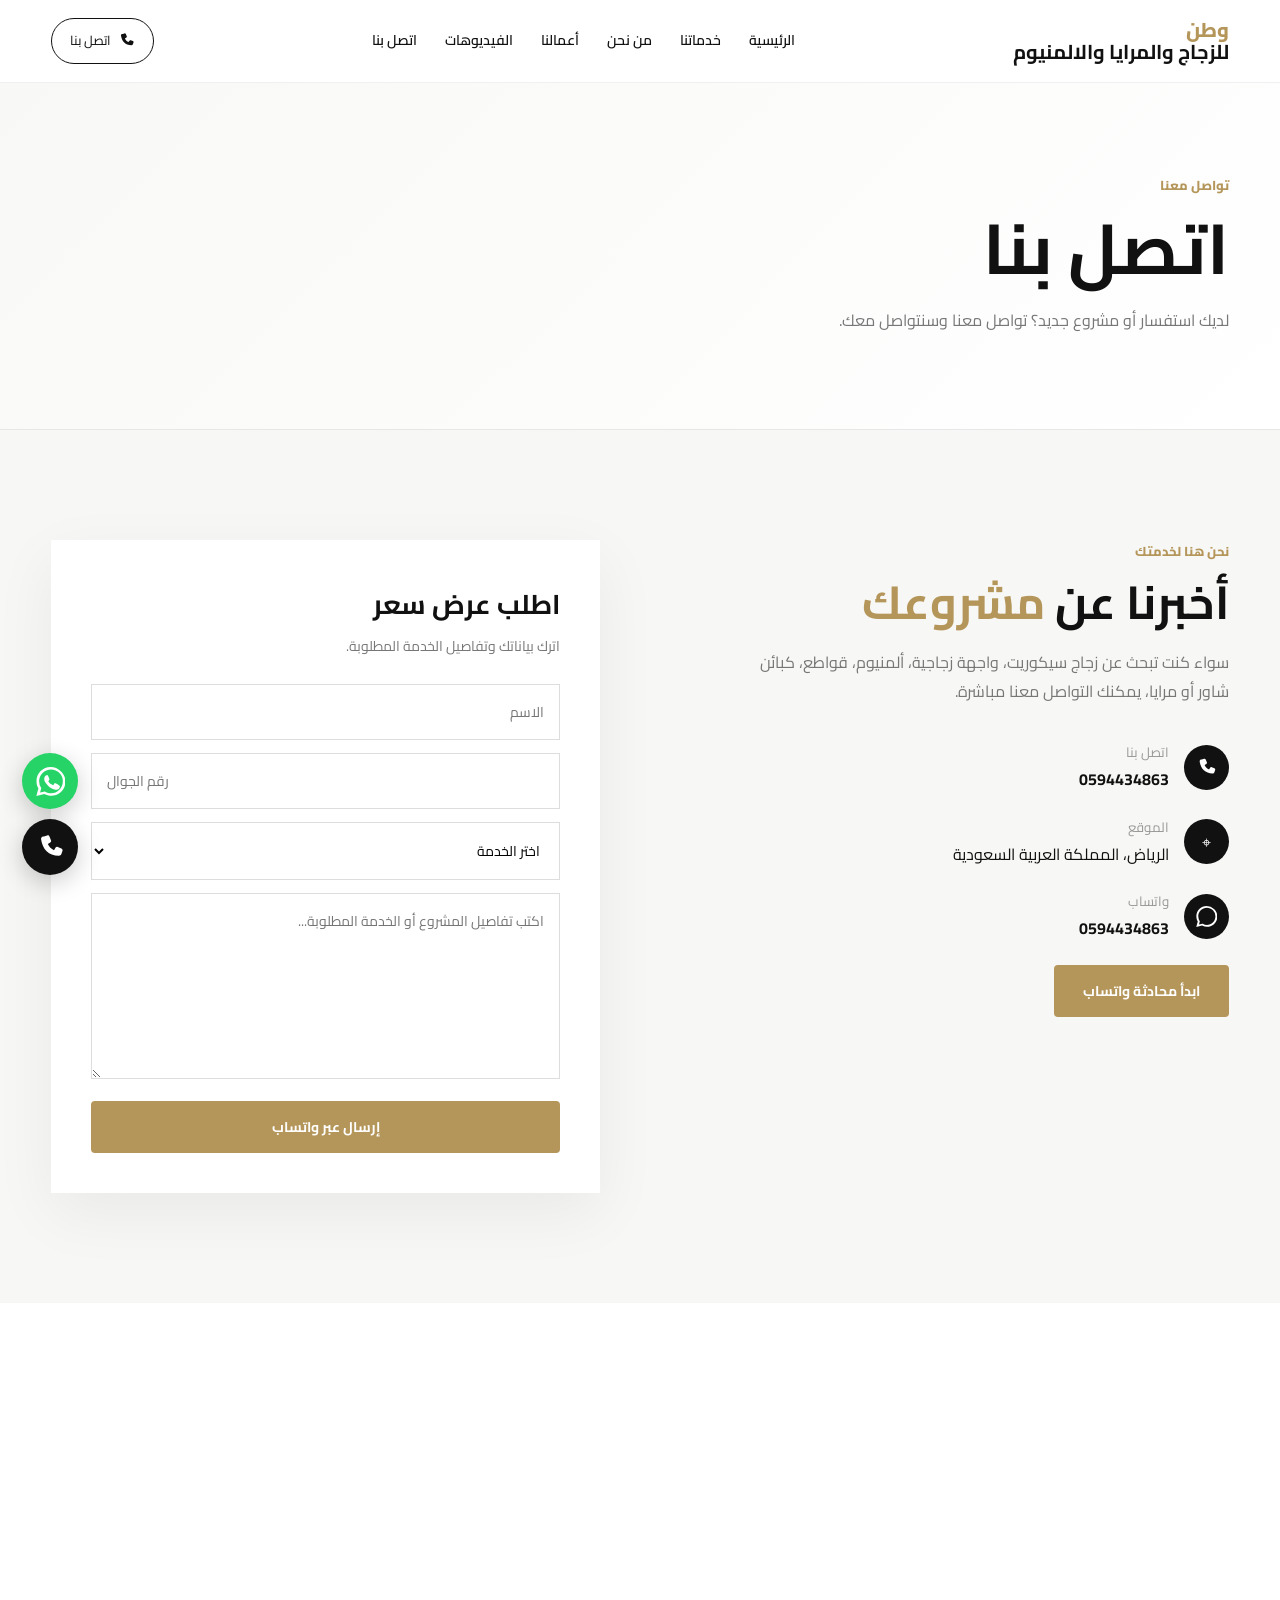
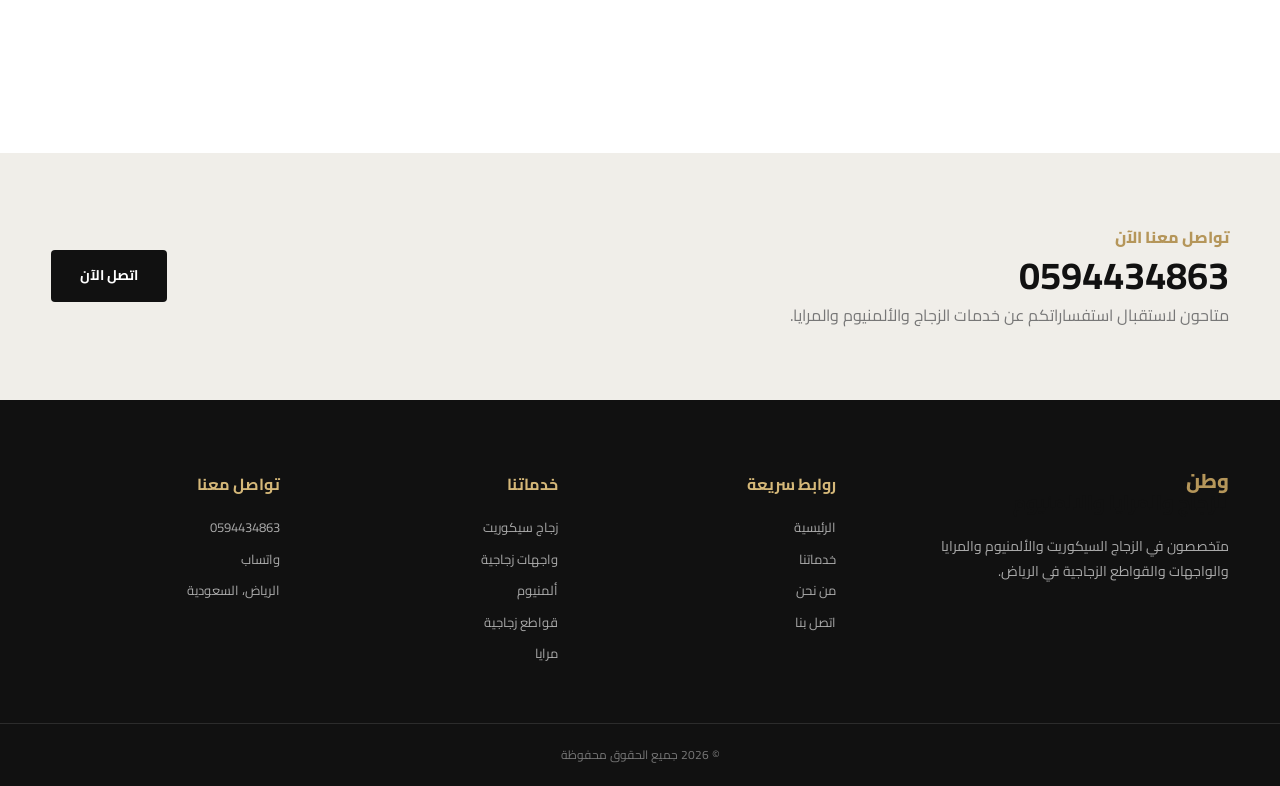
<file: contact.html>
<!DOCTYPE html>
<html lang="ar" dir="rtl">

<head>

    <meta charset="UTF-8">

    <meta name="viewport" content="width=device-width, initial-scale=1.0">

    <title>اتصل بنا | وطن - للزجاج والمرايا والالمنيوم</title>

    <meta name="description"
        content="تواصل معنا لخدمات الزجاج السيكوريت والألمنيوم والمرايا والواجهات والقواطع الزجاجية في الرياض.">

    <link rel="stylesheet" href="style.css">

</head>

<body>


<!-- HEADER -->

<header class="header">

    <div class="container nav-container">

        <a href="index.html" class="logo">

            <span>وطن</span>

            <strong>للزجاج والمرايا والالمنيوم</strong>

        </a>


        <nav class="navbar" id="navbar">

            <a href="index.html">
                الرئيسية
            </a>

            <a href="index.html#services">
                خدماتنا
            </a>

            <a href="about.html">
                من نحن
            </a>

            <a href="index.html#projects">
                أعمالنا
            </a>

            <a href="index.html#videos">
                الفيديوهات
            </a>

            <a href="contact.html">
                اتصل بنا
            </a>

        </nav>


        <a
            href="tel:0594434863"
            class="nav-call">

            <svg
                viewBox="0 0 24 24"
                class="small-phone">

                <path
                    d="M6.6 2.9 9.2 2c.8-.3 1.7.1 2 1l1.2 3c.3.7 0 1.5-.6 1.9l-2 1.2c1.1 2.3 2.8 4.1 5.1 5.1l1.2-2c.4-.6 1.2-.9 1.9-.6l3 1.2c.8.3 1.2 1.2.9 2l-.9 2.6c-.3.9-1.2 1.5-2.2 1.4C10.5 18.6 5.4 13.5 4.2 5.1c-.1-1 .5-1.9 1.4-2.2Z"/>

            </svg>

            اتصل بنا

        </a>


        <button class="menu-toggle" id="menuToggle">

            <span></span>
            <span></span>
            <span></span>

        </button>

    </div>

</header>



<!-- PAGE HERO -->

<section class="page-hero">

    <div class="container">

        <span class="section-label">
            تواصل معنا
        </span>

        <h1>
            اتصل بنا
        </h1>

        <p>
            لديك استفسار أو مشروع جديد؟
            تواصل معنا وسنتواصل معك.
        </p>

    </div>

</section>



<!-- CONTACT -->

<section class="contact-section">

    <div class="container contact-grid">


        <div class="contact-info">

            <span class="section-label">
                نحن هنا لخدمتك
            </span>

            <h2>

                أخبرنا عن

                <span>
                    مشروعك
                </span>

            </h2>


            <p>

                سواء كنت تبحث عن زجاج سيكوريت،
                واجهة زجاجية، ألمنيوم، قواطع،
                كبائن شاور أو مرايا، يمكنك التواصل
                معنا مباشرة.

            </p>


            <div class="contact-item">

                <div class="contact-icon">

                    <svg viewBox="0 0 24 24">

                        <path
                            d="M6.6 2.9 9.2 2c.8-.3 1.7.1 2 1l1.2 3c.3.7 0 1.5-.6 1.9l-2 1.2c1.1 2.3 2.8 4.1 5.1 5.1l1.2-2c.4-.6 1.2-.9 1.9-.6l3 1.2c.8.3 1.2 1.2.9 2l-.9 2.6c-.3.9-1.2 1.5-2.2 1.4C10.5 18.6 5.4 13.5 4.2 5.1c-.1-1 .5-1.9 1.4-2.2Z"/>

                    </svg>

                </div>

                <div>

                    <small>
                        اتصل بنا
                    </small>

                    <a href="tel:0594434863">
                        0594434863
                    </a>

                </div>

            </div>


            <div class="contact-item">

                <div class="contact-icon">
                    <span>⌖</span>
                </div>

                <div>

                    <small>
                        الموقع
                    </small>

                    <span>
                        الرياض، المملكة العربية السعودية
                    </span>

                </div>

            </div>


            <div class="contact-item">

                <div class="contact-icon">

                    <svg viewBox="0 0 24 24">

                        <path
                            d="M20.5 3.5A11.8 11.8 0 0 0 12.1 0C5.6 0 .4 5.2.4 11.7c0 2.1.5 4.1 1.6 5.9L.3 24l6.6-1.7c1.8 1 3.8 1.5 5.8 1.5h.1c6.4 0 11.6-5.2 11.6-11.7 0-3.1-1.4-6.3-3.9-8.6ZM12.8 21.8c-1.8 0-3.6-.5-5.1-1.4l-.4-.2-3.9 1 1-3.8-.3-.4a9.7 9.7 0 0 1-1.5-5.2c0-5.4 4.4-9.8 9.8-9.8 2.6 0 5.1 1 7 2.9a9.7 9.7 0 0 1 2.8 6.9c0 5.5-4.4 10-9.8 10Z"/>

                    </svg>

                </div>

                <div>

                    <small>
                        واتساب
                    </small>

                    <a
                        href="https://wa.me/966594434863"
                        target="_blank">

                        0594434863

                    </a>

                </div>

            </div>


            <a
                href="https://wa.me/966594434863?text=السلام عليكم، أريد الاستفسار عن خدماتكم"
                target="_blank"
                class="btn btn-primary">

                ابدأ محادثة واتساب

            </a>

        </div>



        <!-- FORM -->

        <form
            class="contact-form"
            id="whatsappForm">

            <h3>
                اطلب عرض سعر
            </h3>

            <p>
                اترك بياناتك وتفاصيل الخدمة المطلوبة.
            </p>


            <input
                type="text"
                id="name"
                placeholder="الاسم"
                required>


            <input
                type="tel"
                id="phone"
                placeholder="رقم الجوال"
                required>


            <select
                id="service"
                required>

                <option value="">
                    اختر الخدمة
                </option>

                <option>
                    زجاج سيكوريت
                </option>

                <option>
                    واجهات زجاجية
                </option>

                <option>
                    ألمنيوم
                </option>

                <option>
                    كرتن وول
                </option>

                <option>
                    استركشر
                </option>

                <option>
                    قواطع زجاجية
                </option>

                <option>
                    درابزين زجاج
                </option>

                <option>
                    كبائن شاور
                </option>

                <option>
                    مرايا
                </option>

                <option>
                    مرايا LED
                </option>

                <option>
                    تشطيب فيلا
                </option>

                <option>
                    أخرى
                </option>

            </select>


            <textarea
                id="message"
                rows="6"
                placeholder="اكتب تفاصيل المشروع أو الخدمة المطلوبة..."></textarea>


            <button
                type="submit"
                class="btn btn-primary">

                إرسال عبر واتساب

            </button>

        </form>

    </div>

</section>



<!-- MAP -->

<section class="map-section">

    <iframe
        src="https://www.google.com/maps?q=Riyadh,Saudi%20Arabia&output=embed"
        loading="lazy"
        referrerpolicy="no-referrer-when-downgrade">
    </iframe>

</section>



<!-- CTA -->

<section class="cta-section">

    <div class="container cta-content">

        <div>

            <span>
                تواصل معنا الآن
            </span>

            <h2>
                0594434863
            </h2>

            <p>
                متاحون لاستقبال استفساراتكم عن
                خدمات الزجاج والألمنيوم والمرايا.
            </p>

        </div>


        <a
            href="tel:0594434863"
            class="btn btn-dark">

            اتصل الآن

        </a>

    </div>

</section>



<!-- FOOTER -->

<footer class="footer">

    <div class="container footer-grid">


        <div>

            <a
                href="index.html"
                class="logo footer-logo">

                <span>
                    وطن
                </span>

                <strong>
                    للزجاج والمرايا والالمنيوم
                </strong>

            </a>

            <p>
                متخصصون في الزجاج السيكوريت والألمنيوم
                والمرايا والواجهات والقواطع الزجاجية في الرياض.
            </p>

        </div>


        <div>

            <h4>
                روابط سريعة
            </h4>

            <a href="index.html">
                الرئيسية
            </a>

            <a href="index.html#services">
                خدماتنا
            </a>

            <a href="about.html">
                من نحن
            </a>

            <a href="contact.html">
                اتصل بنا
            </a>

        </div>


        <div>

            <h4>
                خدماتنا
            </h4>

            <span>
                زجاج سيكوريت
            </span>

            <span>
                واجهات زجاجية
            </span>

            <span>
                ألمنيوم
            </span>

            <span>
                قواطع زجاجية
            </span>

            <span>
                مرايا
            </span>

        </div>


        <div>

            <h4>
                تواصل معنا
            </h4>

            <a href="tel:0594434863">
                0594434863
            </a>

            <a
                href="https://wa.me/966594434863"
                target="_blank">

                واتساب

            </a>

            <span>
                الرياض، السعودية
            </span>

        </div>


    </div>


    <div class="copyright">
        © 2026 جميع الحقوق محفوظة
    </div>

</footer>



<!-- FLOATING BUTTONS -->

<div class="floating-buttons">

    <a
        href="https://wa.me/966594434863"
        target="_blank"
        class="float-btn whatsapp"
        aria-label="واتساب">

        <svg
            viewBox="0 0 24 24"
            class="floating-icon">

            <path
                d="M20.5 3.5A11.8 11.8 0 0 0 12.1 0C5.6 0 .4 5.2.4 11.7c0 2.1.5 4.1 1.6 5.9L.3 24l6.6-1.7c1.8 1 3.8 1.5 5.8 1.5h.1c6.4 0 11.6-5.2 11.6-11.7 0-3.1-1.4-6.3-3.9-8.6ZM12.8 21.8c-1.8 0-3.6-.5-5.1-1.4l-.4-.2-3.9 1 1-3.8-.3-.4a9.7 9.7 0 0 1-1.5-5.2c0-5.4 4.4-9.8 9.8-9.8 2.6 0 5.1 1 7 2.9a9.7 9.7 0 0 1 2.8 6.9c0 5.5-4.4 10-9.8 10Zm5.4-7.4c-.3-.2-1.9-.9-2.2-1-.3-.1-.5-.2-.7.2-.2.3-.8 1-.9 1.2-.2.2-.3.3-.6.1-1.5-.7-2.5-1.3-3.5-2.9-.3-.5.3-.5.8-1.7.1-.2 0-.4-.1-.6-.1-.2-.7-1.7-.9-2.3-.2-.6-.5-.5-.7-.5h-.6c-.2 0-.6.1-.9.4-.3.3-1.1 1.1-1.1 2.7s1.1 3.1 1.3 3.3c.2.2 2.2 3.4 5.4 4.7 2 .8 2.8.9 3.8.8.6-.1 1.9-.8 2.2-1.5.3-.7.3-1.3.2-1.5-.1-.1-.3-.2-.6-.4Z"/>

        </svg>

    </a>


    <a
        href="tel:0594434863"
        class="float-btn phone"
        aria-label="اتصال">

        <svg
            viewBox="0 0 24 24"
            class="floating-icon">

            <path
                d="M6.6 2.9 9.2 2c.8-.3 1.7.1 2 1l1.2 3c.3.7 0 1.5-.6 1.9l-2 1.2c1.1 2.3 2.8 4.1 5.1 5.1l1.2-2c.4-.6 1.2-.9 1.9-.6l3 1.2c.8.3 1.2 1.2.9 2l-.9 2.6c-.3.9-1.2 1.5-2.2 1.4C10.5 18.6 5.4 13.5 4.2 5.1c-.1-1 .5-1.9 1.4-2.2Z"/>

        </svg>

    </a>

</div>


<script src="script.js"></script>

</body>

</html>
</file>
<file: style.css>
@import url('https://fonts.googleapis.com/css2?family=Cairo:wght@400;500;600;700;800&display=swap');


:root {

    --primary: #111111;

    --secondary: #707070;

    --light: #f7f7f5;

    --border: #e7e7e7;

    --gold: #b5965a;

    --white: #ffffff;

    --dark: #111111;

}


* {

    margin: 0;

    padding: 0;

    box-sizing: border-box;

}


html {

    scroll-behavior: smooth;

}


body {

    font-family: 'Cairo', sans-serif;

    background: #ffffff;

    color: var(--primary);

    line-height: 1.8;

    overflow-x: hidden;

}


a {

    color: inherit;

    text-decoration: none;

}


img {

    width: 100%;

    display: block;

}


button,
input,
textarea,
select {

    font-family: inherit;

}


.container {

    width: min(1180px, 92%);

    margin: auto;

}


section {

    padding: 110px 0;

}



/* =====================================================
   HEADER
===================================================== */

.header {

    position: fixed;

    width: 100%;

    top: 0;

    right: 0;

    z-index: 1000;

    background: rgba(255,255,255,.95);

    backdrop-filter: blur(15px);

    border-bottom: 1px solid rgba(0,0,0,.06);

}


.nav-container {

    height: 82px;

    display: flex;

    align-items: center;

    justify-content: space-between;

    gap: 25px;

}


.logo {

    display: flex;

    flex-direction: column;

    line-height: 1.1;

    font-size: 20px;

    font-weight: 800;

    flex-shrink: 0;

}


.logo span {

    color: var(--gold);

}


.logo strong {

    color: var(--primary);

}


.navbar {

    display: flex;

    align-items: center;

    gap: 28px;

}


.navbar a {

    font-size: 14px;

    font-weight: 600;

    transition: .3s;

}


.navbar a:hover {

    color: var(--gold);

}


.nav-call {

    padding: 10px 18px;

    border: 1px solid #111;

    border-radius: 50px;

    font-size: 13px;

    display: flex;

    align-items: center;

    gap: 7px;

    transition: .3s;

    white-space: nowrap;

}


.nav-call:hover {

    background: #111;

    color: white;

}


.small-phone {

    width: 17px;

    height: 17px;

    fill: currentColor;

}


.menu-toggle {

    display: none;

    width: 40px;

    height: 40px;

    border: 0;

    background: transparent;

    cursor: pointer;

    flex-direction: column;

    justify-content: center;

    gap: 5px;

}


.menu-toggle span {

    display: block;

    width: 24px;

    height: 2px;

    background: #111;

    margin: auto;

}



/* =====================================================
   HERO
===================================================== */

.hero {

    height: 760px;

    position: relative;

    overflow: hidden;

}


.hero-slide {

    position: absolute;

    inset: 0;

    opacity: 0;

    visibility: hidden;

    transition: opacity 1s ease;

}


.hero-slide.active {

    opacity: 1;

    visibility: visible;

}


.hero-slide img {

    height: 100%;

    object-fit: cover;

}


.hero-overlay {

    position: absolute;

    inset: 0;

    background:
        linear-gradient(
            90deg,
            rgba(0,0,0,.72),
            rgba(0,0,0,.30),
            rgba(0,0,0,.10)
        );

}


.hero-content {

    position: absolute;

    top: 50%;

    right: 50%;

    transform: translate(50%, -50%);

    color: white;

}


.hero-tag {

    display: inline-block;

    margin-bottom: 18px;

    color: #e2c98d;

    font-size: 14px;

    font-weight: 700;

}


.hero h1,
.hero h2 {

    font-size: clamp(38px, 5vw, 70px);

    line-height: 1.2;

    margin-bottom: 22px;

    font-weight: 800;

}


.hero h1 span,
.hero h2 span {

    color: #d8bd7e;

}


.hero p {

    max-width: 650px;

    font-size: 17px;

    color: rgba(255,255,255,.88);

    margin-bottom: 30px;

}


.hero-buttons {

    display: flex;

    gap: 12px;

    flex-wrap: wrap;

}


.btn {

    display: inline-flex;

    justify-content: center;

    align-items: center;

    min-height: 52px;

    padding: 12px 28px;

    border-radius: 4px;

    border: 1px solid transparent;

    font-size: 14px;

    font-weight: 700;

    transition: .3s;

    cursor: pointer;

}


.btn-primary {

    background: var(--gold);

    color: #fff;

}


.btn-primary:hover {

    background: #92753d;

    transform: translateY(-2px);

}


.btn-light {

    border-color: white;

    color: white;

}


.btn-light:hover {

    background: white;

    color: #111;

}


.btn-dark {

    background: #111;

    color: white;

}


.btn-dark:hover {

    background: #333;

}


.slider-btn {

    position: absolute;

    top: 50%;

    transform: translateY(-50%);

    width: 50px;

    height: 50px;

    border-radius: 50%;

    border: 1px solid rgba(255,255,255,.5);

    background: rgba(0,0,0,.25);

    color: white;

    font-size: 35px;

    cursor: pointer;

    z-index: 10;

}


.slider-btn:hover {

    background: white;

    color: #111;

}


.prev {

    right: 25px;

}


.next {

    left: 25px;

}


.slider-dots {

    position: absolute;

    bottom: 30px;

    left: 50%;

    transform: translateX(-50%);

    display: flex;

    gap: 8px;

    z-index: 20;

}


.dot {

    width: 9px;

    height: 9px;

    border-radius: 50%;

    background: rgba(255,255,255,.5);

    cursor: pointer;

}


.dot.active {

    background: white;

    width: 30px;

    border-radius: 20px;

}



/* =====================================================
   GENERAL
===================================================== */

.section-heading {

    text-align: center;

    max-width: 700px;

    margin: 0 auto 60px;

}


.section-label {

    display: block;

    color: var(--gold);

    font-size: 13px;

    font-weight: 800;

    margin-bottom: 10px;

}


.section-heading h2,
.about-content h2,
.contact-info h2 {

    font-size: clamp(30px, 4vw, 46px);

    line-height: 1.3;

    margin-bottom: 15px;

}


.section-heading p {

    color: var(--secondary);

}



/* =====================================================
   INTRO
===================================================== */

.intro-section {

    background: var(--light);

}


.intro-grid {

    display: grid;

    grid-template-columns: 1fr 1fr;

    gap: 80px;

    align-items: center;

}


.intro-grid h2 {

    font-size: clamp(30px, 4vw, 50px);

    line-height: 1.35;

}


.intro-grid h2 span {

    color: var(--gold);

}


.intro-grid p {

    color: #666;

    margin-bottom: 20px;

}


.text-link {

    font-weight: 800;

    border-bottom: 1px solid var(--gold);

    padding-bottom: 4px;

}



/* =====================================================
   SERVICES
===================================================== */

.services-section {

    background: #fff;

}


.services-grid {

    display: grid;

    grid-template-columns: repeat(3, 1fr);

    gap: 20px;

}


.service-card {

    border: 1px solid var(--border);

    padding: 35px;

    min-height: 320px;

    transition: .35s;

    background: white;

}


.service-card:hover {

    transform: translateY(-8px);

    box-shadow: 0 20px 50px rgba(0,0,0,.08);

}


.service-number {

    color: var(--gold);

    font-size: 14px;

    font-weight: 800;

    margin-bottom: 25px;

}


.service-card h3 {

    font-size: 21px;

    margin-bottom: 12px;

}


.service-card p {

    color: #777;

    font-size: 14px;

    margin-bottom: 15px;

}


.service-card ul {

    list-style: none;

    color: #555;

    font-size: 13px;

}


.service-card li {

    margin-bottom: 5px;

}


.service-card li::before {

    content: "—";

    color: var(--gold);

    margin-left: 8px;

}


.service-highlight {

    background: #111;

    color: white;

}


.service-highlight p {

    color: #bbb;

}


.service-highlight a {

    color: #d6bb7c;

    font-weight: 800;

}



/* =====================================================
   ABOUT
===================================================== */

.about-section {

    background: var(--light);

}


.about-grid {

    display: grid;

    grid-template-columns: 1fr 1fr;

    gap: 80px;

    align-items: center;

}


.about-image {

    position: relative;

}


.about-image img {

    height: 600px;

    object-fit: cover;

}


.experience-box {

    position: absolute;

    left: -25px;

    bottom: 25px;

    background: #111;

    color: white;

    padding: 20px 30px;

    display: flex;

    flex-direction: column;

}


.experience-box strong {

    color: #d5b879;

    font-size: 22px;

}


.about-content h2 span,
.contact-info h2 span {

    color: var(--gold);

}


.about-content > p {

    color: #666;

    margin-bottom: 15px;

}


.about-points {

    display: grid;

    grid-template-columns: 1fr 1fr;

    gap: 15px;

    margin-top: 30px;

}


.about-points div {

    border-top: 1px solid #ddd;

    padding-top: 12px;

}


.about-points strong {

    color: var(--gold);

    margin-left: 10px;

}



/* =====================================================
   WHY
===================================================== */

.why-section {

    background: white;

}


.why-grid {

    display: grid;

    grid-template-columns: repeat(4, 1fr);

    border-top: 1px solid var(--border);

    border-bottom: 1px solid var(--border);

}


.why-card {

    padding: 40px 25px;

    border-left: 1px solid var(--border);

}


.why-card:last-child {

    border-left: 0;

}


.why-card span {

    color: var(--gold);

    font-weight: 800;

}


.why-card h3 {

    margin: 12px 0;

}


.why-card p {

    color: #777;

    font-size: 14px;

}



/* =====================================================
   CTA
===================================================== */

.cta-section {

    padding: 70px 0;

    background: #f0eee9;

}


.cta-content {

    display: flex;

    justify-content: space-between;

    align-items: center;

    gap: 30px;

}


.cta-content span {

    color: var(--gold);

    font-weight: 800;

}


.cta-content h2 {

    font-size: 38px;

    line-height: 1.3;

}


.cta-content p {

    color: #777;

}



/* =====================================================
   GALLERY
===================================================== */

.projects-section {

    background: white;

}


.gallery {

    columns: 4 250px;

    column-gap: 15px;

}


.gallery-item {

    margin-bottom: 15px;

    break-inside: avoid;

    overflow: hidden;

    cursor: pointer;

}


.gallery-item img {

    transition: .5s;

}


.gallery-item:hover img {

    transform: scale(1.04);

}



/* =====================================================
   VIDEOS
===================================================== */

.videos-section {

    background: var(--light);

}


.videos-grid {

    display: grid;

    grid-template-columns: repeat(2, 1fr);

    gap: 25px;

}


.video-card {

    background: #111;

    overflow: hidden;

}


.video-card video {

    width: 100%;

    display: block;

    max-height: 600px;

}



/* =====================================================
   DETAILS
===================================================== */

.details-section {

    background: #fff;

}


.details-list {

    display: grid;

    grid-template-columns: repeat(2, 1fr);

    border-top: 1px solid var(--border);

}


.details-list > div {

    padding: 30px;

    border-bottom: 1px solid var(--border);

    border-left: 1px solid var(--border);

}


.details-list h3 {

    margin-bottom: 8px;

}


.details-list p {

    color: #777;

    font-size: 14px;

}



/* =====================================================
   CONTACT
===================================================== */

.contact-section {

    background: var(--light);

}


.contact-grid {

    display: grid;

    grid-template-columns: 1fr 1fr;

    gap: 80px;

    align-items: start;

}


.contact-info > p {

    color: #777;

    max-width: 500px;

    margin-bottom: 35px;

}


.contact-item {

    display: flex;

    align-items: center;

    gap: 15px;

    margin-bottom: 22px;

}


.contact-icon {

    width: 45px;

    height: 45px;

    flex-shrink: 0;

    display: flex;

    justify-content: center;

    align-items: center;

    background: #111;

    color: white;

    border-radius: 50%;

}


.contact-icon svg {

    width: 21px;

    height: 21px;

    fill: white;

}


.contact-item small {

    display: block;

    color: #999;

}


.contact-item a {

    font-weight: 700;

}


.contact-form {

    background: white;

    padding: 40px;

    box-shadow: 0 20px 60px rgba(0,0,0,.06);

}


.contact-form h3 {

    font-size: 27px;

    margin-bottom: 5px;

}


.contact-form p {

    color: #777;

    font-size: 14px;

    margin-bottom: 25px;

}


.contact-form input,
.contact-form textarea,
.contact-form select {

    width: 100%;

    border: 1px solid #ddd;

    padding: 14px 15px;

    margin-bottom: 13px;

    outline: none;

    background: white;

    font-size: 14px;

}


.contact-form input:focus,
.contact-form textarea:focus,
.contact-form select:focus {

    border-color: var(--gold);

}


.contact-form textarea {

    resize: vertical;

}


.contact-form button {

    width: 100%;

}



/* =====================================================
   MAP
===================================================== */

.map-section {

    padding: 0;

    height: 450px;

}


.map-section iframe {

    width: 100%;

    height: 100%;

    border: 0;

}



/* =====================================================
   INNER PAGE HERO
===================================================== */

.page-hero {

    min-height: 430px;

    padding-top: 170px;

    padding-bottom: 90px;

    display: flex;

    align-items: center;

    background:
        linear-gradient(
            135deg,
            #f8f8f6,
            #ffffff
        );

    border-bottom: 1px solid var(--border);

}


.page-hero h1 {

    font-size: clamp(42px, 6vw, 70px);

    line-height: 1.2;

    margin-bottom: 15px;

}


.page-hero p {

    color: #777;

    max-width: 650px;

    font-size: 16px;

}



/* =====================================================
   FOOTER
===================================================== */

.footer {

    background: #111;

    color: white;

    padding-top: 70px;

}


.footer-grid {

    display: grid;

    grid-template-columns: 1.5fr 1fr 1fr 1fr;

    gap: 50px;

    padding-bottom: 50px;

}


.footer-logo {

    margin-bottom: 20px;

}


.footer p {

    color: #aaa;

    font-size: 14px;

    max-width: 330px;

}


.footer h4 {

    margin-bottom: 18px;

    color: #d5b879;

}


.footer-grid > div:not(:first-child) a,
.footer-grid > div:not(:first-child) span {

    display: block;

    color: #aaa;

    font-size: 13px;

    margin-bottom: 8px;

}


.footer-grid a:hover {

    color: white !important;

}


.copyright {

    text-align: center;

    border-top: 1px solid #2c2c2c;

    padding: 20px;

    color: #777;

    font-size: 12px;

}



/* =====================================================
   FLOATING BUTTONS
===================================================== */

.floating-buttons {

    position: fixed;

    bottom: 25px;

    left: 22px;

    z-index: 9999;

    display: flex;

    flex-direction: column;

    gap: 10px;

}


.float-btn {

    width: 56px;

    height: 56px;

    border-radius: 50%;

    display: flex;

    justify-content: center;

    align-items: center;

    color: white;

    box-shadow: 0 7px 25px rgba(0,0,0,.20);

    transition: .3s;

}


.floating-icon {

    width: 29px;

    height: 29px;

    fill: currentColor;

}


.float-btn:hover {

    transform: scale(1.1);

}


.whatsapp {

    background: #25D366;

}


.phone {

    background: #111;

}



/* =====================================================
   TABLET
===================================================== */

@media (max-width: 1000px) {

    .navbar {

        gap: 15px;

    }

    .navbar a {

        font-size: 12px;

    }

    .nav-call {

        padding: 8px 13px;

        font-size: 12px;

    }

    .services-grid {

        grid-template-columns: repeat(2, 1fr);

    }

    .about-grid {

        gap: 40px;

    }

    .footer-grid {

        grid-template-columns: 1fr 1fr;

    }

}



/* =====================================================
   MOBILE
===================================================== */

@media (max-width: 760px) {


    section {

        padding: 65px 0;

    }


    .container {

        width: calc(100% - 28px);

    }


    /* HEADER */

    .nav-container {

        height: 70px;

    }


    .navbar {

        position: absolute;

        top: 70px;

        right: 0;

        width: 100%;

        background: rgba(255,255,255,.98);

        display: none;

        flex-direction: column;

        align-items: stretch;

        padding: 15px;

        box-shadow: 0 15px 35px rgba(0,0,0,.08);

        border-top: 1px solid #eee;

    }


    .navbar.active {

        display: flex;

    }


    .navbar a {

        padding: 9px 5px;

        font-size: 13px;

        border-bottom: 1px solid #f2f2f2;

    }


    .nav-call {

        display: none;

    }


    .menu-toggle {

        display: flex;

    }



    /* HERO */

    .hero {

        height: 620px;

    }


    .hero-content {

        width: calc(100% - 40px);

        right: 50%;

    }


    .hero h1,
    .hero h2 {

        font-size: 31px;

        line-height: 1.35;

        margin-bottom: 14px;

    }


    .hero p {

        font-size: 13px;

        line-height: 1.9;

        margin-bottom: 22px;

    }


    .hero-tag {

        font-size: 12px;

        margin-bottom: 9px;

    }


    .hero-buttons {

        gap: 8px;

    }


    .hero-buttons .btn {

        min-height: 45px;

        padding: 9px 16px;

        font-size: 12px;

    }


    .slider-btn {

        width: 36px;

        height: 36px;

        font-size: 23px;

    }


    .prev {

        right: 9px;

    }


    .next {

        left: 9px;

    }


    .slider-dots {

        bottom: 18px;

    }



    /* HEADINGS */

    .section-heading {

        margin-bottom: 35px;

    }


    .section-heading h2,
    .about-content h2,
    .contact-info h2 {

        font-size: 28px;

        line-height: 1.4;

    }


    .section-heading p {

        font-size: 13px;

    }



    /* INTRO */

    .intro-grid {

        grid-template-columns: 1fr;

        gap: 25px;

    }


    .intro-grid h2 {

        font-size: 29px;

    }


    .intro-grid p {

        font-size: 13px;

    }



    /* SERVICES */

    .services-grid {

        grid-template-columns: 1fr;

        gap: 12px;

    }


    .service-card {

        min-height: auto;

        padding: 25px;

    }


    .service-card h3 {

        font-size: 18px;

    }


    .service-card p {

        font-size: 13px;

    }



    /* ABOUT */

    .about-grid {

        grid-template-columns: 1fr;

        gap: 30px;

    }


    .about-image img {

        height: 380px;

    }


    .experience-box {

        left: 10px;

        bottom: 10px;

        padding: 12px 18px;

    }


    .about-content > p {

        font-size: 13px;

    }


    .about-points {

        grid-template-columns: 1fr 1fr;

        gap: 10px;

    }


    .about-points div {

        font-size: 12px;

    }



    /* WHY */

    .why-grid {

        grid-template-columns: 1fr 1fr;

    }


    .why-card {

        padding: 25px 15px;

    }


    .why-card h3 {

        font-size: 16px;

    }


    .why-card p {

        font-size: 12px;

    }



    /* CTA */

    .cta-section {

        padding: 50px 0;

    }


    .cta-content {

        flex-direction: column;

        align-items: flex-start;

        gap: 20px;

    }


    .cta-content h2 {

        font-size: 27px;

    }


    .cta-content p {

        font-size: 13px;

    }



    /* GALLERY */

    .gallery {

        columns: unset;

        display: grid;

        grid-template-columns: repeat(2, minmax(0, 1fr));

        gap: 8px;

    }


    .gallery-item {

        margin: 0;

        width: 100%;

    }


    .gallery-item img {

        width: 100%;

        height: 170px;

        object-fit: cover;

        border-radius: 4px;

    }



    /* VIDEOS */

    .videos-grid {

        grid-template-columns: 1fr;

        gap: 12px;

    }


    .video-card video {

        width: 100%;

        max-height: 500px;

    }



    /* DETAILS */

    .details-list {

        grid-template-columns: 1fr;

    }


    .details-list > div {

        padding: 22px 15px;

        border-left: 0;

    }


    .details-list h3 {

        font-size: 17px;

    }


    .details-list p {

        font-size: 12px;

    }



    /* CONTACT */

    .contact-grid {

        grid-template-columns: 1fr;

        gap: 30px;

    }


    .contact-form {

        padding: 22px 17px;

    }


    .contact-form h3 {

        font-size: 23px;

    }


    .contact-form input,
    .contact-form textarea,
    .contact-form select {

        padding: 12px;

        font-size: 13px;

    }



    /* MAP */

    .map-section {

        height: 330px;

    }



    /* INNER PAGE */

    .page-hero {

        min-height: 350px;

        padding-top: 125px;

        padding-bottom: 60px;

    }


    .page-hero h1 {

        font-size: 38px;

    }


    .page-hero p {

        font-size: 13px;

    }



    /* FOOTER */

    .footer {

        padding-top: 50px;

    }


    .footer-grid {

        grid-template-columns: 1fr;

        gap: 30px;

        padding-bottom: 35px;

    }



    /* FLOATING */

    .floating-buttons {

        left: 12px;

        bottom: 14px;

        gap: 8px;

    }


    .float-btn {

        width: 50px;

        height: 50px;

    }


    .floating-icon {

        width: 25px;

        height: 25px;

    }

}



/* VERY SMALL SCREENS */

@media (max-width: 380px) {


    .hero {

        height: 590px;

    }


    .hero h1,
    .hero h2 {

        font-size: 27px;

    }


    .hero p {

        font-size: 12px;

    }


    .hero-buttons {

        flex-direction: column;

        align-items: stretch;

    }


    .hero-buttons .btn {

        width: 100%;

    }


    .gallery {

        gap: 6px;

    }


    .gallery-item img {

        height: 145px;

    }


    .why-card {

        padding: 20px 10px;

    }


    .why-card h3 {

        font-size: 14px;

    }

}
</file>
